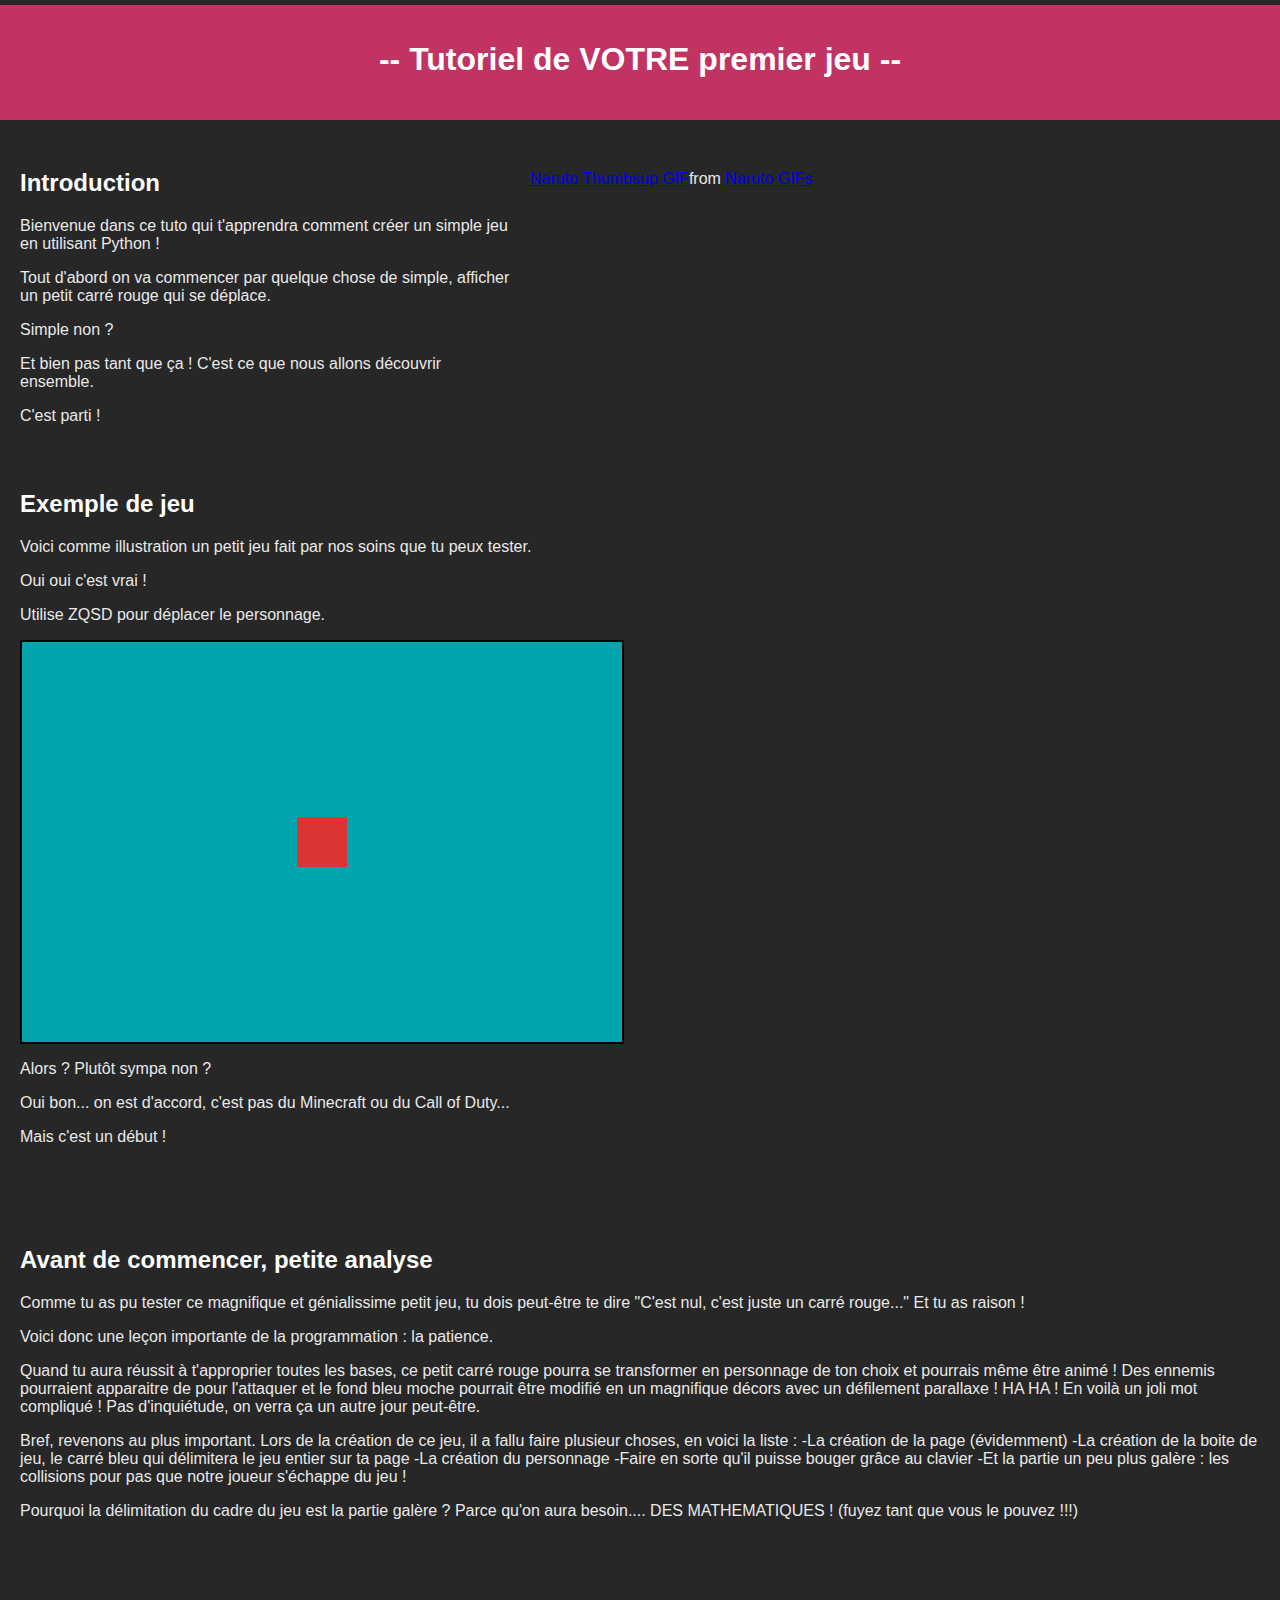
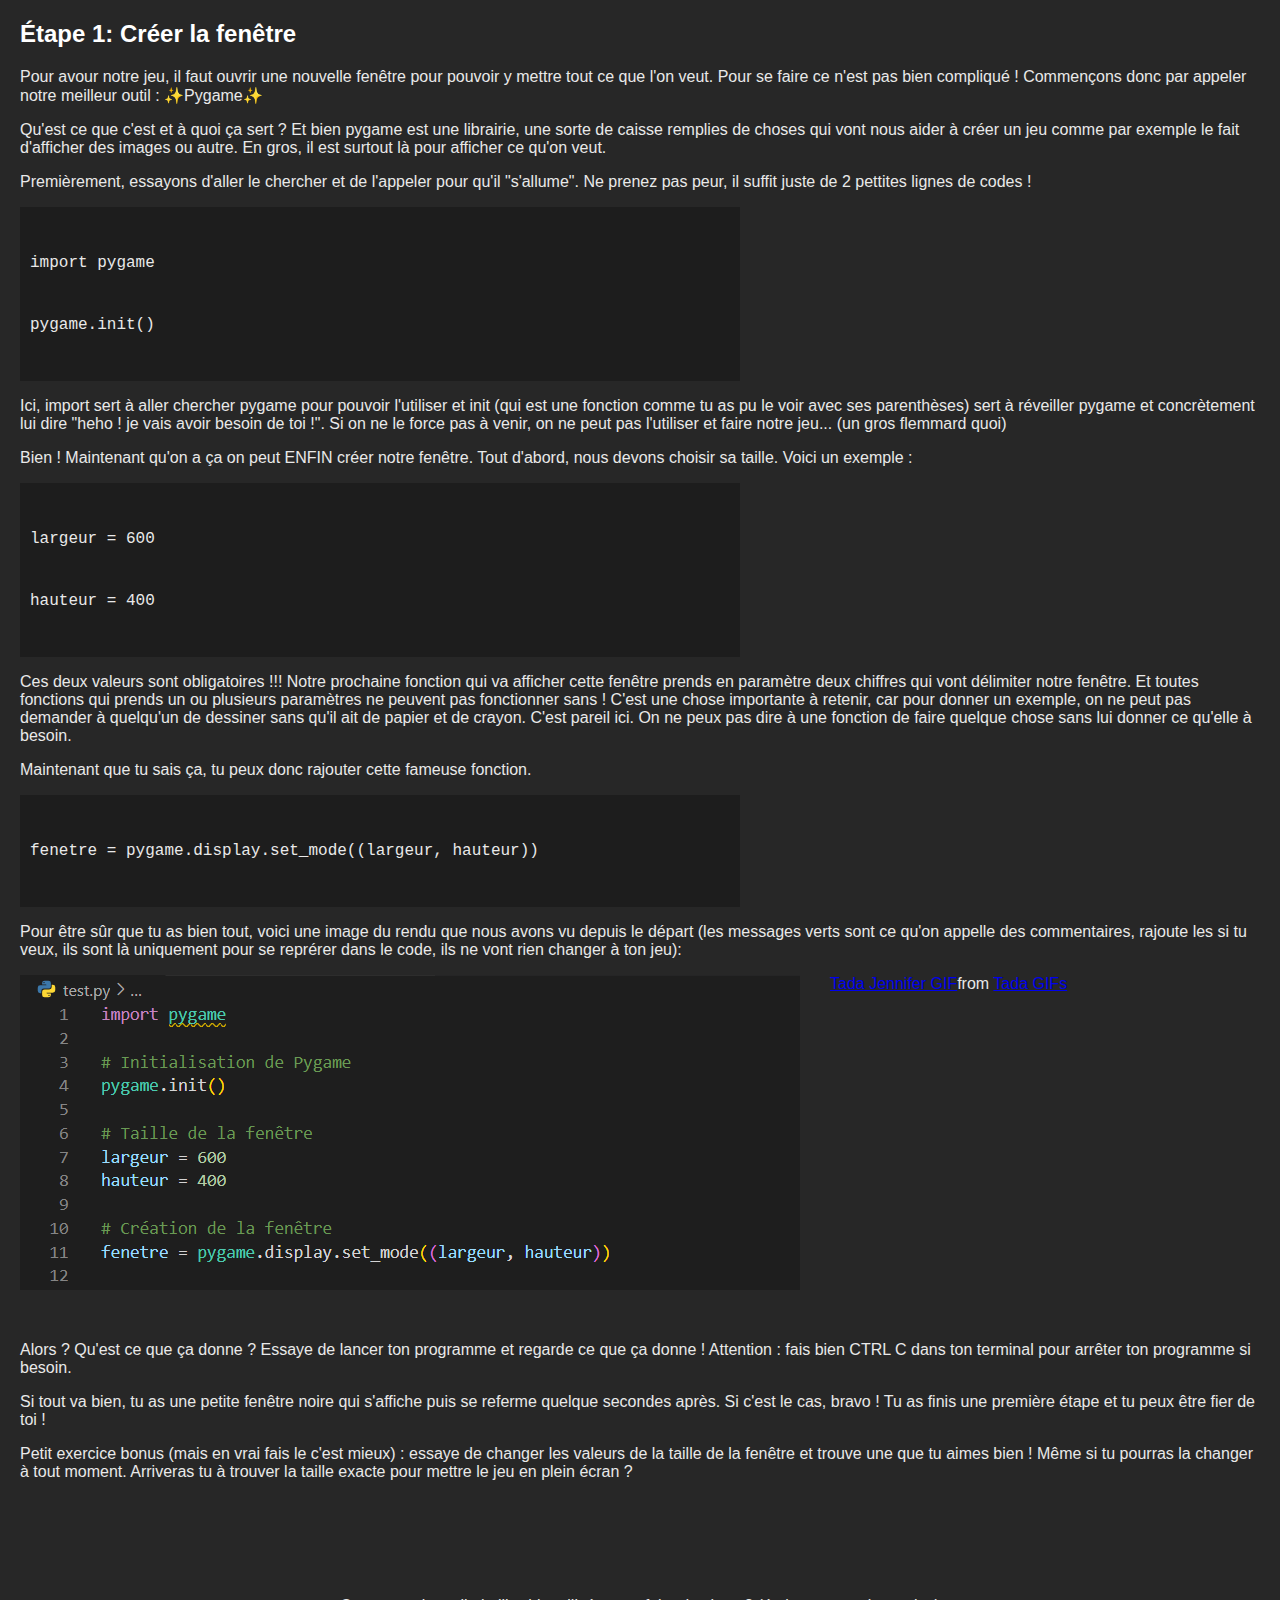
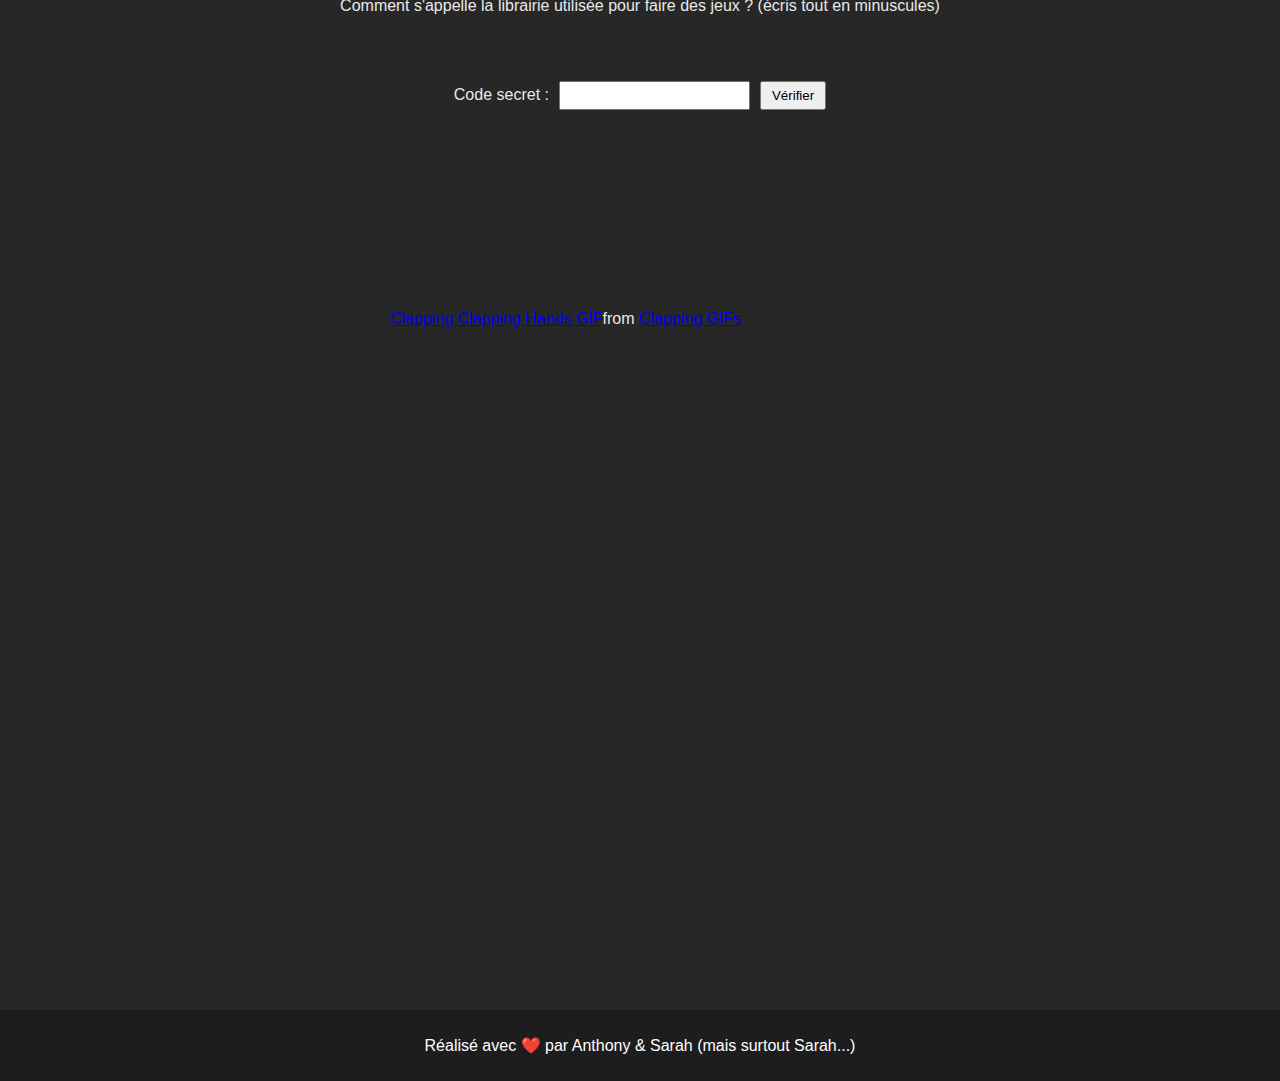
<file: Tutoriel/index.html>
<!DOCTYPE html>
<html lang="fr">
<head>
  <meta charset="UTF-8">
  <meta name="viewport" content="width=device-width, initial-scale=1.0">
  <link rel="stylesheet" href="more/style.css">
  <title>🎮💻</title>
</head>

<body>

  <progress value="0" max="100" id="scroll-progress"></progress>

  <header>
    <h1>-- Tutoriel de VOTRE premier jeu --</h1>
  </header>

  <div style="display: flex; align-items: center;">

    <section style="flex: 1;">
      <h2>Introduction</h2>
      <p>Bienvenue dans ce tuto qui t'apprendra comment créer un simple jeu en utilisant Python !</p>
      <p>Tout d'abord on va commencer par quelque chose de simple, afficher un petit carré rouge qui se déplace.</p>
      <p>Simple non ?</p>
      <p>Et bien pas tant que ça ! C'est ce que nous allons découvrir ensemble.</p>
      <p>C'est parti !</p>
    </section>
  
    <div class="gif-container" style="width: 300px; height: 300px; margin-right: 450px; margin-top: 50px;">
      <div class="tenor-gif-embed" data-postid="18648997" data-share-method="host" data-aspect-ratio="1.33333" data-width="100%">
        <a href="https://tenor.com/view/naruto-thumbsup-like-good-nice-gif-18648997">Naruto Thumbsup GIF</a>from <a href="https://tenor.com/search/naruto-gifs">Naruto GIFs</a>
      </div>
    </div>
  </div>
  
  <script type="text/javascript" async src="https://tenor.com/embed.js"></script>
  

  <section>
    <h2>Exemple de jeu</h2>
    <p>Voici comme illustration un petit jeu fait par nos soins que tu peux tester.</p>
    <p>Oui oui c'est vrai !</p>
    <p>Utilise ZQSD pour déplacer le personnage.</p>
    <div id="game-container">
      <div id="character"></div>
    </div>
    <p>Alors ? Plutôt sympa non ?</p>
    <p>Oui bon... on est d'accord, c'est pas du Minecraft ou du Call of Duty...</p>
    <p>Mais c'est un début !</p>
  </section>

  <section style="margin-top: 100px;">
    <h2>Avant de commencer, petite analyse</h2>
    <p>Comme tu as pu tester ce magnifique et génialissime petit jeu, tu dois peut-être te dire "C'est nul, c'est juste un carré rouge..." Et tu as raison !</p>
    <p>Voici donc une leçon importante de la programmation : la patience.</p>
    <p>Quand tu aura réussit à t'approprier toutes les bases, ce petit carré rouge pourra se transformer en personnage de ton choix et pourrais même être animé !
        Des ennemis pourraient apparaitre de pour l'attaquer et le fond bleu moche pourrait être modifié en un magnifique décors avec un défilement parallaxe !
        HA HA ! En voilà un joli mot compliqué ! Pas d'inquiétude, on verra ça un autre jour peut-être.</p>
    <p>Bref, revenons au plus important. Lors de la création de ce jeu, il a fallu faire plusieur choses, en voici la liste :
        -La création de la page (évidemment)
        -La création de la boite de jeu, le carré bleu qui délimitera le jeu entier sur ta page 
        -La création du personnage
        -Faire en sorte qu'il puisse bouger grâce au clavier
        -Et la partie un peu plus galère : les collisions pour pas que notre joueur s'échappe du jeu !</p>
    <p>Pourquoi la délimitation du cadre du jeu est la partie galère ? Parce qu'on aura besoin.... DES MATHEMATIQUES ! (fuyez tant que vous le pouvez !!!)</p>   
  </section>

    <section style="margin-top: 100px;">
        <h2>Étape 1: Créer la fenêtre</h2>
        <p>Pour avour notre jeu, il faut ouvrir une nouvelle fenêtre pour pouvoir y mettre tout ce que l'on veut. Pour se faire ce n'est pas bien compliqué !
          Commençons donc par appeler notre meilleur outil : ✨Pygame✨</p>
        <p>Qu'est ce que c'est et à quoi ça sert ? Et bien pygame est une librairie, une sorte de caisse remplies de choses qui vont nous aider à créer un jeu
          comme par exemple le fait d'afficher des images ou autre. En gros, il est surtout là pour afficher ce qu'on veut.</p>
        <p>Premièrement, essayons d'aller le chercher et de l'appeler pour qu'il "s'allume". Ne prenez pas peur, il suffit juste de 2 pettites lignes de codes !</p>
        <pre><code>
          <p>import pygame</p>
          <p>pygame.init()</p>
        </code></pre>
        <p>Ici, import sert à aller chercher pygame pour pouvoir l'utiliser et init (qui est une fonction comme tu as pu le voir avec ses parenthèses) sert à réveiller
          pygame et concrètement lui dire "heho ! je vais avoir besoin de toi !". Si on ne le force pas à venir, on ne peut pas l'utiliser et faire notre jeu... (un gros flemmard quoi)</p>
        <p>Bien ! Maintenant qu'on a ça on peut ENFIN créer notre fenêtre. Tout d'abord, nous devons choisir sa taille. Voici un exemple :</p>
        <pre><code>
          <p>largeur = 600</p>
          <p>hauteur = 400</p>
        </code></pre>
        <p>Ces deux valeurs sont obligatoires !!! Notre prochaine fonction qui va afficher cette fenêtre prends en paramètre deux chiffres qui vont délimiter notre fenêtre.
          Et toutes fonctions qui prends un ou plusieurs paramètres ne peuvent pas fonctionner sans ! C'est une chose importante à retenir, car pour donner un exemple, on ne peut
          pas demander à quelqu'un de dessiner sans qu'il ait de papier et de crayon. C'est pareil ici. On ne peux pas dire à une fonction de faire quelque chose sans lui donner ce qu'elle à besoin.</p>
        <p>Maintenant que tu sais ça, tu peux donc rajouter cette fameuse fonction.</p>
        <pre><code>
          <p>fenetre = pygame.display.set_mode((largeur, hauteur))</p>
        </code></pre>
        <p>Pour être sûr que tu as bien tout, voici une image du rendu que nous avons vu depuis le départ (les messages verts sont ce qu'on appelle des commentaires, rajoute les si tu veux,
          ils sont là uniquement pour se reprérer dans le code, ils ne vont rien changer à ton jeu):</p>

          <div style="display: flex;">

            <div>
              <img src="assets/CreationFenetre.PNG" alt="CreationFenetre PNG">
            </div>
        
            <div class="gif-container" style="width: 350px; height: 350px; margin-left: 30px;">
              <div class="tenor-gif-embed" data-postid="24855787" data-share-method="host" data-aspect-ratio="1.20301" data-width="100%">
                <a href="https://tenor.com/view/tada-ta-da-jennifer-aniston-gif-24855787">Tada Jennifer GIF</a>from <a href="https://tenor.com/search/tada-gifs">Tada GIFs</a>
              </div>
            </div>
        
          </div>
          <script type="text/javascript" async src="https://tenor.com/embed.js"></script>

        <p>Alors ? Qu'est ce que ça donne ? Essaye de lancer ton programme et regarde ce que ça donne ! Attention : fais bien CTRL C dans ton terminal pour arrêter ton programme
          si besoin.</p>
        <p>Si tout va bien, tu as une petite fenêtre noire qui s'affiche puis se referme quelque secondes après. Si c'est le cas, bravo ! Tu as finis une première étape et tu peux être fier
          de toi !</p>
        <p>Petit exercice bonus (mais en vrai fais le c'est mieux) : essaye de changer les valeurs de la taille de la fenêtre et trouve une que tu aimes bien ! Même si tu pourras
          la changer à tout moment. Arriveras tu à trouver la taille exacte pour mettre le jeu en plein écran ?</p>
    </section>

    <div class="secret-code-container" style="margin-top: 100px;">
      <p>Comment s'appelle la librairie utilisée pour faire des jeux ? (écris tout en minuscules)</p>
    </div>

    <div class="secret-code-container" style="margin-top: 50px;">
      <label for="secret-code">Code secret :</label>
      <input type="password" id="secret-code" />
      <button onclick="checkSecretCode('pygame', 'more/index2.html')">Vérifier</button>
    </div>
    
    

    <div style="display: flex; align-items: center; justify-content: center; height: 100vh;">

      <div class="gif-container" style="width: 500px; height: 500px; ">
        <div class="tenor-gif-embed" data-postid="17946376" data-share-method="host" data-aspect-ratio="1.77778" data-width="100%">
          <a href="https://tenor.com/view/clapping-clapping-hands-goku-dbz-dragon-ball-gif-17946376">Clapping Clapping Hands GIF</a>from 
          <a href="https://tenor.com/search/clapping-gifs">Clapping GIFs</a>
        </div> 
      </div>
    
    </div>
    <script type="text/javascript" async src="https://tenor.com/embed.js"></script>

  <footer>
    <p>Réalisé avec ❤️ par Anthony & Sarah (mais surtout Sarah...)</p>
  </footer>

  <script src="Jeu/script.js"></script>
  <script src="more/script.js"></script>
</body>
</html>
</file>
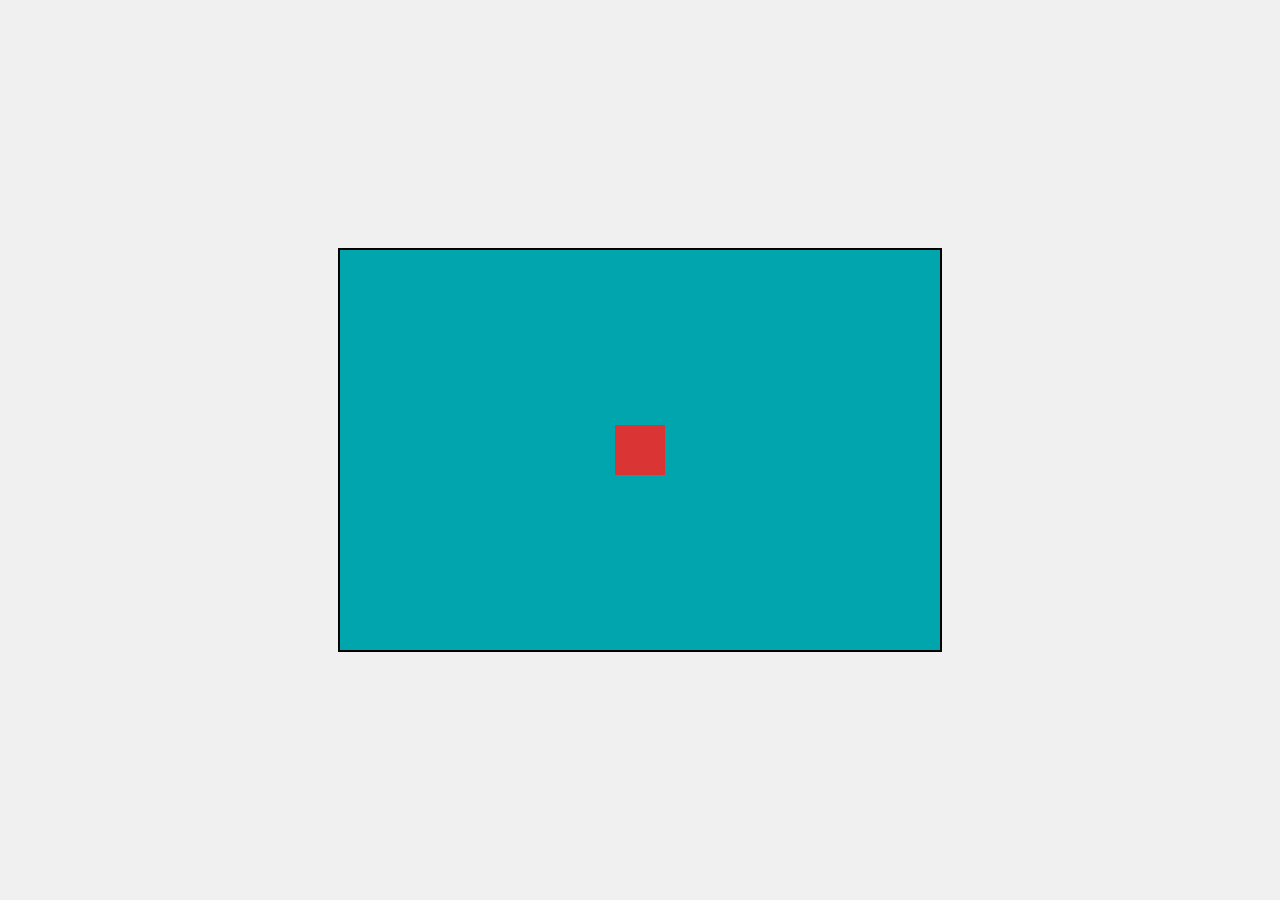
<file: Tutoriel/Jeu/index.html>
<!DOCTYPE html>
<html lang="en">
<head>
  <meta charset="UTF-8">
  <meta name="viewport" content="width=device-width, initial-scale=1.0">
  <link rel="stylesheet" href="style.css">
  <title>Simple Game</title>
</head>
<body>
  <div id="game-container">
    <div id="character"></div>
  </div>
  <script src="script.js"></script>
</body>
</html>
</file>
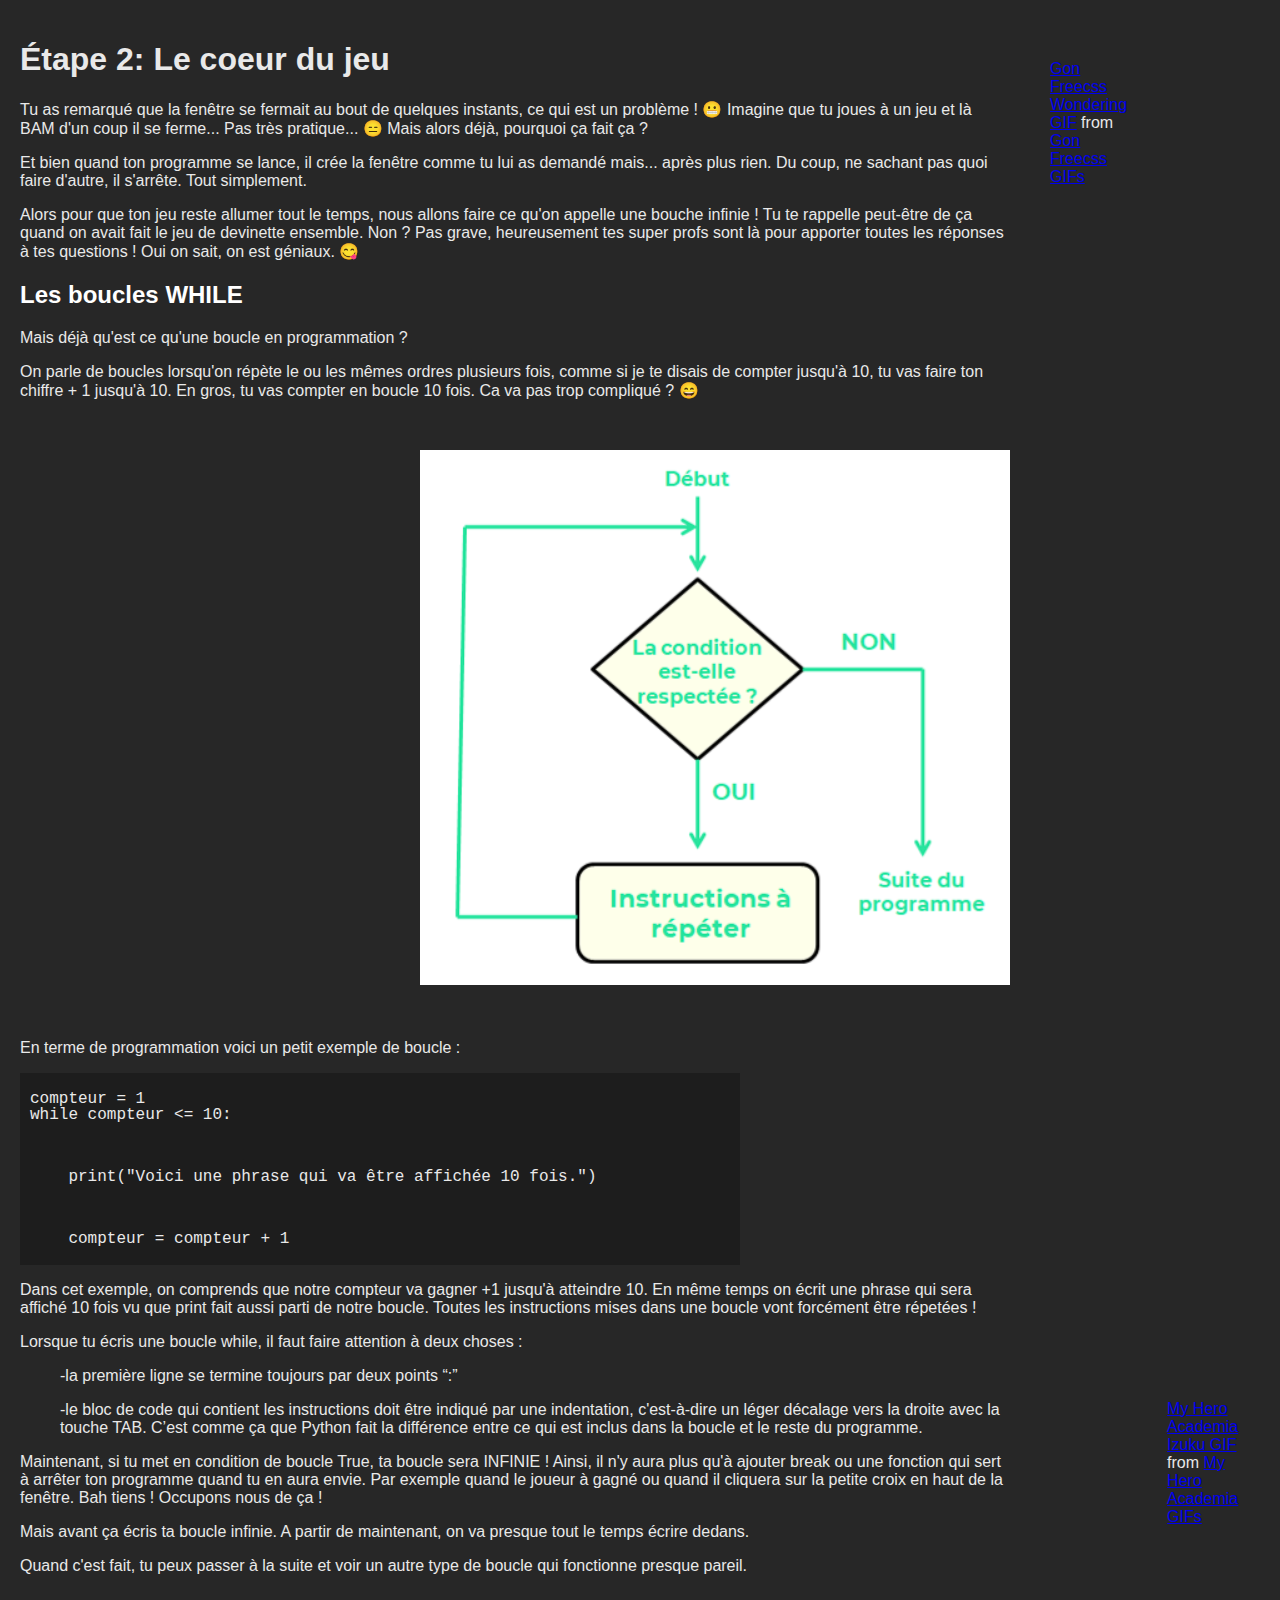
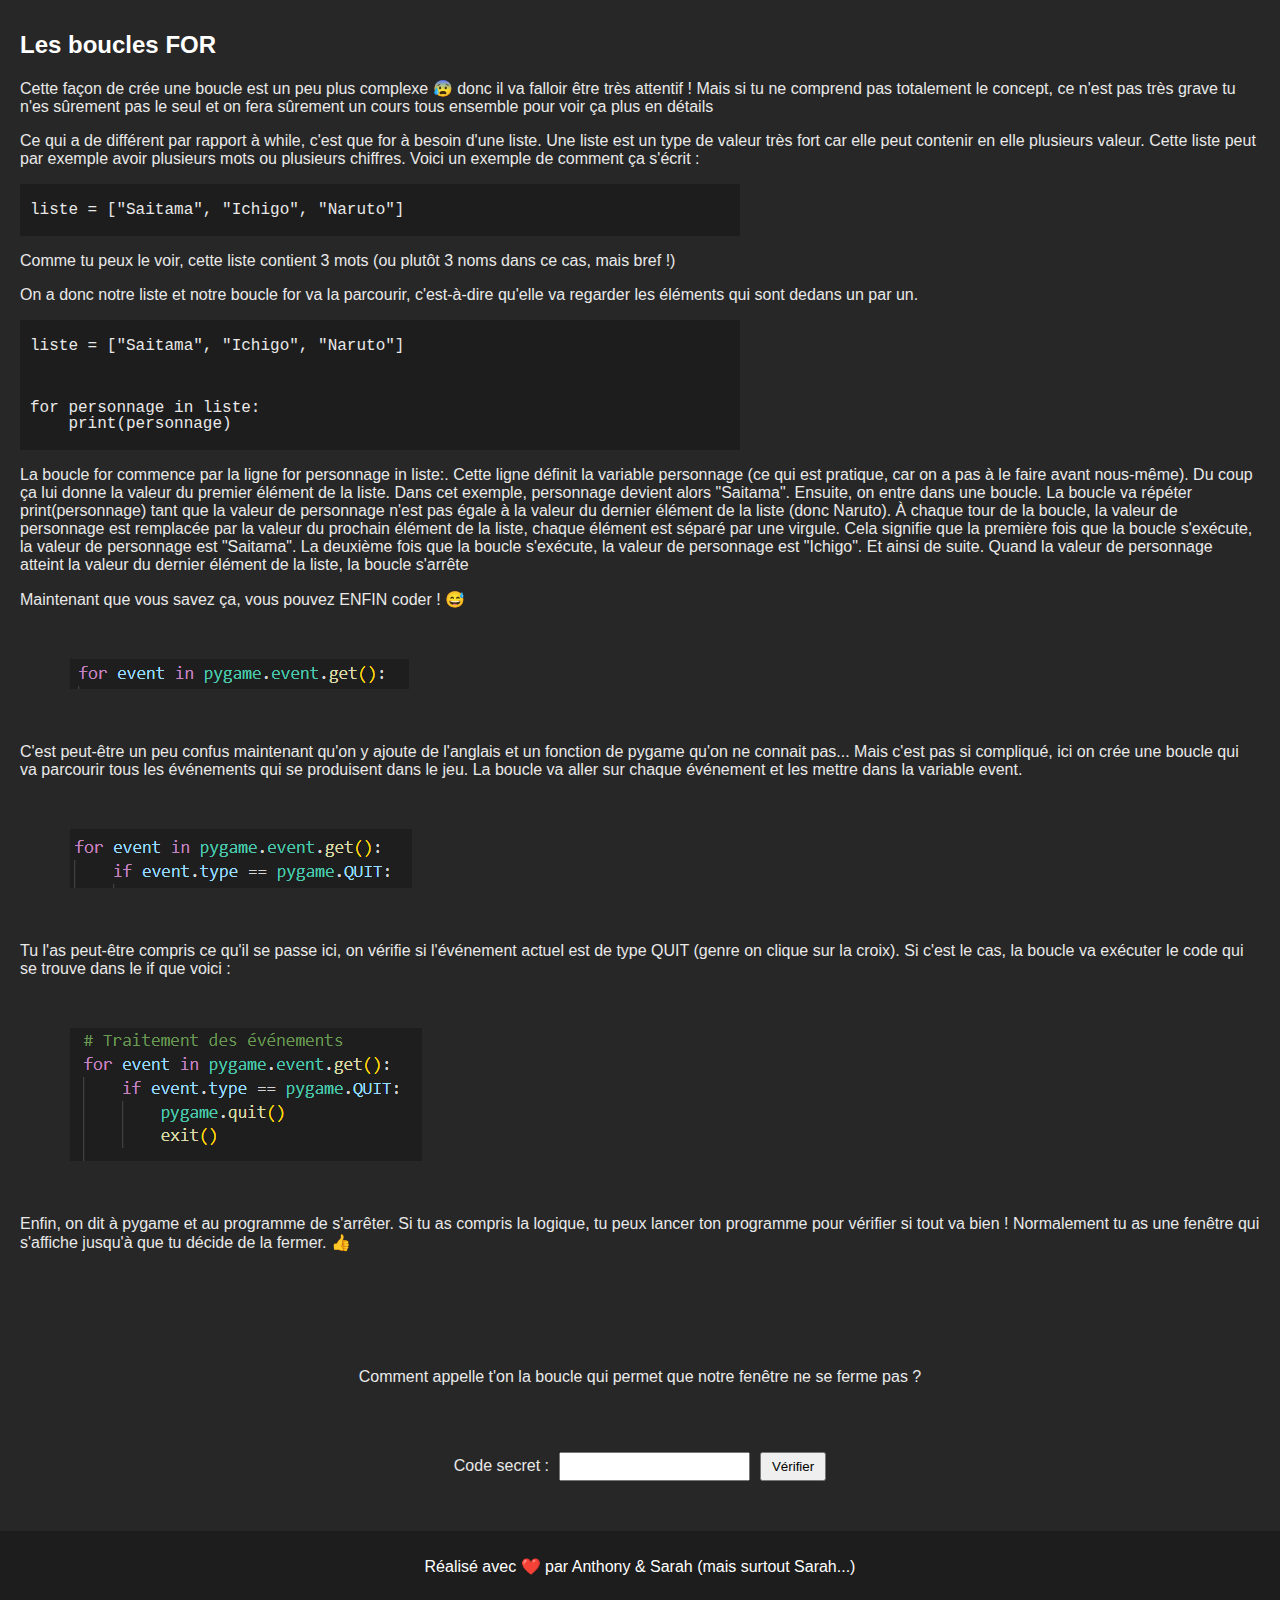
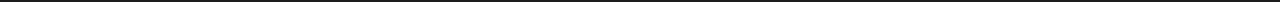
<file: Tutoriel/more/index2.html>
<!DOCTYPE html>
<html lang="fr">
<head>
  <meta charset="UTF-8">
  <meta name="viewport" content="width=device-width, initial-scale=1.0">
  <link rel="stylesheet" href="style.css">
  <title>🎮💻</title>
</head>

<body>
    
  <progress value="0" max="100" id="scroll-progress"></progress>

    <div style="display: flex;">
        <section style="flex: 2; margin-left: 20px;">
        <h1>Étape 2: Le coeur du jeu</h1>
        <p>Tu as remarqué que la fenêtre se fermait au bout de quelques instants, ce qui est un problème ! 😬 Imagine que tu joues à un jeu et là BAM d'un coup il se ferme... 
          Pas très pratique... 😑 Mais alors déjà, pourquoi ça fait ça ?</p>
        <p>Et bien quand ton programme se lance, il crée la fenêtre comme tu lui as demandé mais... après plus rien. Du coup, ne sachant pas quoi faire d'autre, il 
          s'arrête. Tout simplement.</p>
        <p>Alors pour que ton jeu reste allumer tout le temps, nous allons faire ce qu'on appelle une bouche infinie ! Tu te rappelle peut-être de ça 
          quand on avait fait le jeu de devinette ensemble. Non ? Pas grave, heureusement tes super profs sont là pour apporter toutes les réponses à 
          tes questions ! Oui on sait, on est géniaux. 😋</p>
        <h2>Les boucles WHILE</h2>
        <p>Mais déjà qu'est ce qu'une boucle en programmation ?</p>
        <p>On parle de boucles lorsqu'on répète le ou les mêmes ordres plusieurs fois, comme si je te disais de compter jusqu'à 10, tu vas faire ton chiffre + 1 jusqu'à 10.
          En gros, tu vas compter en boucle 10 fois. Ca va pas trop compliqué ? 😄</p>
        <div style="margin-left: 400px; margin-top: 50px; margin-bottom: 50px;">
          <img src="../assets/BoucleWhile.PNG" alt="BoucleWhile PNG">
        </div>
        <p>En terme de programmation voici un petit exemple de boucle :</p>
        <pre><code><p>compteur = 1</p><p>while compteur <= 10:</p>
        <p>    print("Voici une phrase qui va être affichée 10 fois.")</p>
        <p>    compteur = compteur + 1</p></code></pre>
        <p>Dans cet exemple, on comprends que notre compteur va gagner +1 jusqu'à atteindre 10. En même temps on écrit une phrase qui sera affiché 10 fois vu que 
          print fait aussi parti de notre boucle. Toutes les instructions mises dans une boucle vont forcément être répetées !</p>
        <p>Lorsque tu écris une boucle while, il faut faire attention à deux choses :</p>
          <ul>-la première ligne se termine toujours par deux points “:”</ul>
          <ul>-le bloc de code qui contient les instructions doit être indiqué par une indentation, c'est-à-dire un léger décalage vers la droite avec la touche TAB. 
          C’est comme ça que Python fait la différence entre ce qui est inclus dans la boucle et le reste du programme.</ul>
        <p>Maintenant, si tu met en condition de boucle True, ta boucle sera INFINIE ! Ainsi, il n'y aura plus qu'à ajouter break ou une fonction qui sert à arrêter ton 
          programme quand tu en aura envie. Par exemple quand le joueur à gagné ou quand il cliquera sur la petite croix en haut de la fenêtre. Bah tiens ! Occupons nous de ça !</p>
        <p>Mais avant ça écris ta boucle infinie. A partir de maintenant, on va presque tout le temps écrire dedans.</p>
        <p>Quand c'est fait, tu peux passer à la suite et voir un autre type de boucle qui fonctionne presque pareil.
        </p>
        </section>

        <section style="flex: 1; margin-top: 60px;">
          <div class="tenor-gif-embed" data-postid="13705323" data-share-method="host" data-aspect-ratio="1.78571" data-width="300%">
            <a href="https://tenor.com/view/gon-freecss-wondering-thinking-gif-13705323">Gon Freecss Wondering GIF</a>
            from <a href="https://tenor.com/search/gon+freecss-gifs">Gon Freecss GIFs</a></div>
           <script type="text/javascript" async src="https://tenor.com/embed.js"></script>
        </section>
        
        <section style="flex: 2; margin-top: 1400px;">
          <div class="tenor-gif-embed" data-postid="16043645" data-share-method="host" data-aspect-ratio="1.77778" data-width="100%">
            <a href="https://tenor.com/view/my-hero-academia-izuku-nerd-taking-notes-study-gif-16043645">My Hero Academia Izuku GIF</a>
            from <a href="https://tenor.com/search/my+hero+academia-gifs">My Hero Academia GIFs</a></div>
           <script type="text/javascript" async src="https://tenor.com/embed.js"></script>
        </section>
    </div>

    <div><section>
      <h2>Les boucles FOR</h2>
      <p>Cette façon de crée une boucle est un peu plus complexe 😰 donc il va falloir être très attentif ! Mais si tu ne comprend pas totalement
        le concept, ce n'est pas très grave tu n'es sûrement pas le seul et on fera sûrement un cours tous ensemble pour voir ça plus en détails</p>
      <p>Ce qui a de différent par rapport à while, c'est que for à besoin d'une liste. Une liste est un type de valeur très fort car elle peut
        contenir en elle plusieurs valeur. Cette liste peut par exemple avoir plusieurs mots ou plusieurs chiffres. Voici un exemple de comment ça s'écrit :</p>
      <pre><code><p>liste = ["Saitama", "Ichigo", "Naruto"]</p></code></pre>
      <p>Comme tu peux le voir, cette liste contient 3 mots (ou plutôt 3 noms dans ce cas, mais bref !)</p>
      <p>On a donc notre liste et notre boucle for va la parcourir, c'est-à-dire qu'elle va regarder les éléments qui sont dedans un par un.</p>
      <pre><code><p>liste = ["Saitama", "Ichigo", "Naruto"]</p>
        <p>for personnage in liste:</p><p>    print(personnage)</p></code></pre>
      <p>La boucle for commence par la ligne for personnage in liste:. Cette ligne définit la variable personnage (ce qui est pratique, car on a pas à le faire avant nous-même).
        Du coup ça lui donne la valeur du premier élément de la liste. Dans cet exemple, personnage devient alors "Saitama". Ensuite, on entre dans une boucle. La 
        boucle va répéter print(personnage) tant que la valeur de personnage n'est pas égale à la valeur du dernier élément de la liste (donc Naruto).
        À chaque tour de la boucle, la valeur de personnage est remplacée par la valeur du prochain élément de la liste, chaque élément est séparé par
        une virgule. Cela signifie que la première fois que la boucle s'exécute, la valeur de personnage est "Saitama". La deuxième fois que la boucle s'exécute, 
        la valeur de personnage est "Ichigo". Et ainsi de suite. Quand la valeur de personnage atteint la valeur du dernier élément de la liste, la boucle s'arrête</p>
      <p>Maintenant que vous savez ça, vous pouvez ENFIN coder ! 😅</p>
      <div style="margin-left: 50px; margin-top: 50px; margin-bottom: 50px;">
        <img src="../assets/BoucleForGame.PNG" alt="BoucleForGame PNG">
      </div>
      <p>C'est peut-être un peu confus maintenant qu'on y ajoute de l'anglais et un fonction de pygame qu'on ne connait pas... Mais c'est pas si compliqué,
        ici on  crée une boucle qui va parcourir tous les événements qui se produisent dans le jeu. La boucle va aller sur chaque événement et 
        les mettre dans la variable event.</p>
      <div style="margin-left: 50px; margin-top: 50px; margin-bottom: 50px;">
        <img src="../assets/BoucleForAndIfGame.PNG" alt="BoucleWhileForAndIfGame PNG">
      </div>
      <p>Tu l'as peut-être compris ce qu'il se passe ici, on vérifie si l'événement actuel est de type QUIT (genre on clique sur la croix). Si c'est le cas, la boucle va 
        exécuter le code qui se trouve dans le if que voici :</p>
      <div style="margin-left: 50px; margin-top: 50px; margin-bottom: 50px;">
        <img src="../assets/BoucleExit.PNG" alt="BoucleExit PNG">
      </div>
      <p>Enfin, on dit à pygame et au programme de s'arrêter. Si tu as compris la logique, tu peux lancer ton programme pour vérifier si tout va bien !
        Normalement tu as une fenêtre qui s'affiche jusqu'à que tu décide de la fermer. 👍</p>
    </section></div>

    <div class="secret-code-container" style="margin-top: 100px;">
      <p>Comment appelle t'on la boucle qui permet que notre fenêtre ne se ferme pas ?</p>
    </div>


    <div class="secret-code-container" style="margin-top: 50px; margin-bottom: 50px;">
      <label for="secret-code">Code secret :</label>
      <input type="password" id="secret-code" />
      <button onclick="checkSecretCode('infinie', 'index3.html')">Vérifier</button>
    </div>

  <footer>
    <p>Réalisé avec ❤️ par Anthony & Sarah (mais surtout Sarah...)</p>
  </footer>

  <script src="script.js"></script>
</body>
</html>
</file>
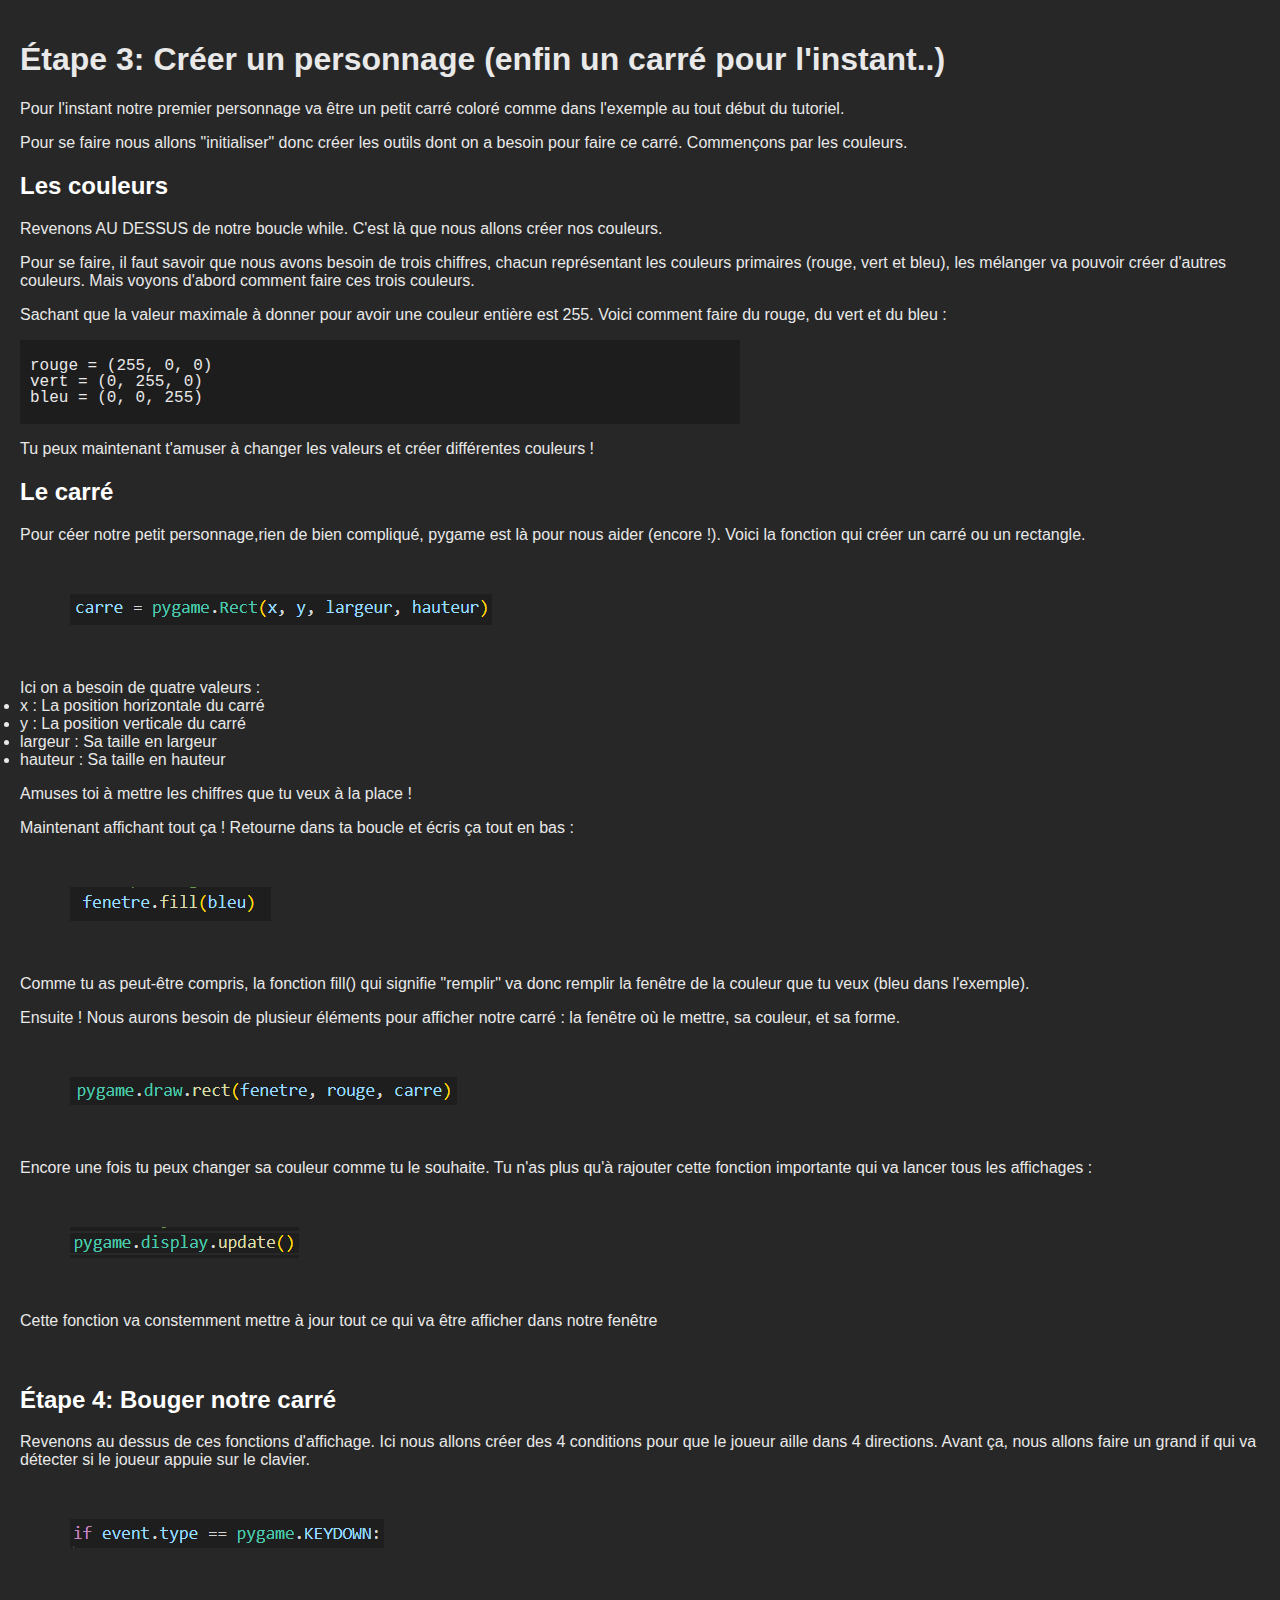
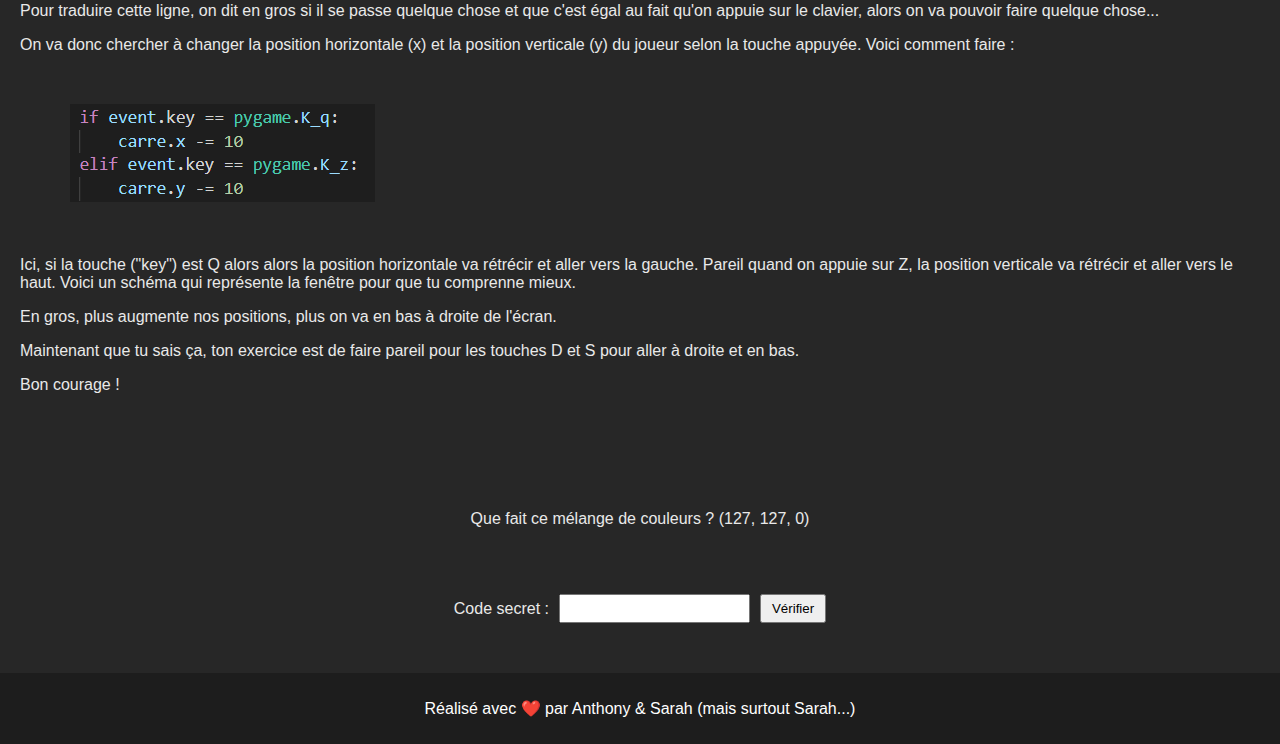
<file: Tutoriel/more/index3.html>
<!DOCTYPE html>
<html lang="fr">
<head>
  <meta charset="UTF-8">
  <meta name="viewport" content="width=device-width, initial-scale=1.0">
  <link rel="stylesheet" href="style.css">
  <title>🎮💻</title>
</head>

<body>
    
  <progress value="0" max="100" id="scroll-progress"></progress>

    <div style="display: flex;">
        <section style="flex: 2; margin-left: 20px;">
        <h1>Étape 3: Créer un personnage (enfin un carré pour l'instant..)</h1>
        <p>Pour l'instant notre premier personnage va être un petit carré coloré comme dans l'exemple au tout début du tutoriel.</p>
        <p>Pour se faire nous allons "initialiser" donc créer les outils dont on a besoin pour faire ce carré. Commençons par les couleurs.</p>
        <h2>Les couleurs</h2>
        <p>Revenons AU DESSUS de notre boucle while. C'est là que nous allons créer nos couleurs.</p>
        <p>Pour se faire, il faut savoir que nous avons besoin de trois chiffres, chacun représentant les couleurs primaires (rouge, vert et bleu),
            les mélanger va pouvoir créer d'autres couleurs. Mais voyons d'abord comment faire ces trois couleurs.</p>
        <p>Sachant que la valeur maximale à donner pour avoir une couleur entière est 255. Voici comment faire du rouge, du vert et du bleu :</p>
        <pre><code><p>rouge = (255, 0, 0)</p><p>vert = (0, 255, 0)</p><p>bleu = (0, 0, 255)</p></code></pre>
        <p>Tu peux maintenant t'amuser à changer les valeurs et créer différentes couleurs !</p>
        <h2>Le carré</h2>
        <p>Pour céer notre petit personnage,rien de bien compliqué, pygame est là pour nous aider (encore !). Voici la fonction qui créer un carré ou un rectangle.</p>
        <div style="margin-left: 50px; margin-top: 50px; margin-bottom: 50px;">
            <img src="../assets/CreerCarree.PNG" alt="CreerCarree.PNG">
        </div>
        Ici on a besoin de quatre valeurs :
        <li>x : La position horizontale du carré</li>
        <li>y : La position verticale du carré</li>
        <li>largeur : Sa taille en largeur</li>
        <li>hauteur : Sa taille en hauteur</li>
        <p>Amuses toi à mettre les chiffres que tu veux à la place !</p>
        <p>Maintenant affichant tout ça ! Retourne dans ta boucle et écris ça tout en bas :</p>
        <div style="margin-left: 50px; margin-top: 50px; margin-bottom: 50px;">
            <img src="../assets/CouleurFenetre.PNG" alt="CouleurFenetre.PNG">
        </div>
        <p>Comme tu as peut-être compris, la fonction fill() qui signifie "remplir" va donc remplir la fenêtre de la couleur que tu veux (bleu dans l'exemple).</p>
        <p>Ensuite ! Nous aurons besoin de plusieur éléments pour afficher notre carré : la fenêtre où le mettre, sa couleur, et sa forme.</p>
        <div style="margin-left: 50px; margin-top: 50px; margin-bottom: 50px;">
            <img src="../assets/AfficherCarre.PNG" alt="AfficherCarre.PNG">
        </div>
        <p>Encore une fois tu peux changer sa couleur comme tu le souhaite. Tu n'as plus qu'à rajouter cette fonction importante qui va lancer tous les affichages :</p>
        <div style="margin-left: 50px; margin-top: 50px; margin-bottom: 50px;">
            <img src="../assets/AffichageUpdate.PNG" alt="AffichageUpdate.PNG">
        </div>
        <p>Cette fonction va constemment mettre à jour tout ce qui va être afficher dans notre fenêtre</p>
        </section>
    </div>

    <div><section>
        <h2>Étape 4: Bouger notre carré</h2>
        <p>Revenons au dessus de ces fonctions d'affichage. Ici nous allons créer des 4 conditions pour que le joueur aille dans 4 directions. Avant ça,
        nous allons faire un grand if qui va détecter si le joueur appuie sur le clavier.</p>
        <div style="margin-left: 50px; margin-top: 50px; margin-bottom: 50px;">
        <img src="../assets/IfKeydown.PNG" alt="IfKeydown.PNG">
        </div>
        <p>Pour traduire cette ligne, on dit en gros si il se passe quelque chose et que c'est égal au fait qu'on appuie sur le clavier, alors on va pouvoir faire 
            quelque chose...</p>
        <p>On va donc chercher à changer la position horizontale (x) et la position verticale (y) du joueur selon la touche appuyée. Voici comment faire :</p>
        <div style="margin-left: 50px; margin-top: 50px; margin-bottom: 50px;">
            <img src="../assets/BougerJoueur.PNG" alt="BougerJoueur.PNG">
        </div>
        <p>Ici, si la touche ("key") est Q alors alors la position horizontale va rétrécir et aller vers la gauche. Pareil quand on appuie sur Z,
            la position verticale va rétrécir et aller vers le haut. Voici un schéma qui représente la fenêtre pour que tu comprenne mieux.</p>
        <p>En gros, plus augmente nos positions, plus on va en bas à droite de l'écran.</p>
        <p>Maintenant que tu sais ça, ton exercice est de faire pareil pour les touches D et S pour aller à droite et en bas.</p>
        <p>Bon courage !</p>
    </section></div>

    <div class="secret-code-container" style="margin-top: 100px;">
      <p>Que fait ce mélange de couleurs ? (127, 127, 0)</p>
    </div>


    <div class="secret-code-container" style="margin-top: 50px; margin-bottom: 50px;">
      <label for="secret-code">Code secret :</label>
      <input type="password" id="secret-code" />
      <button onclick="checkSecretCode('jaune', 'index4.html')">Vérifier</button>
    </div>

  <footer>
    <p>Réalisé avec ❤️ par Anthony & Sarah (mais surtout Sarah...)</p>
  </footer>

  <script src="script.js"></script>
</body>
</html>
</file>
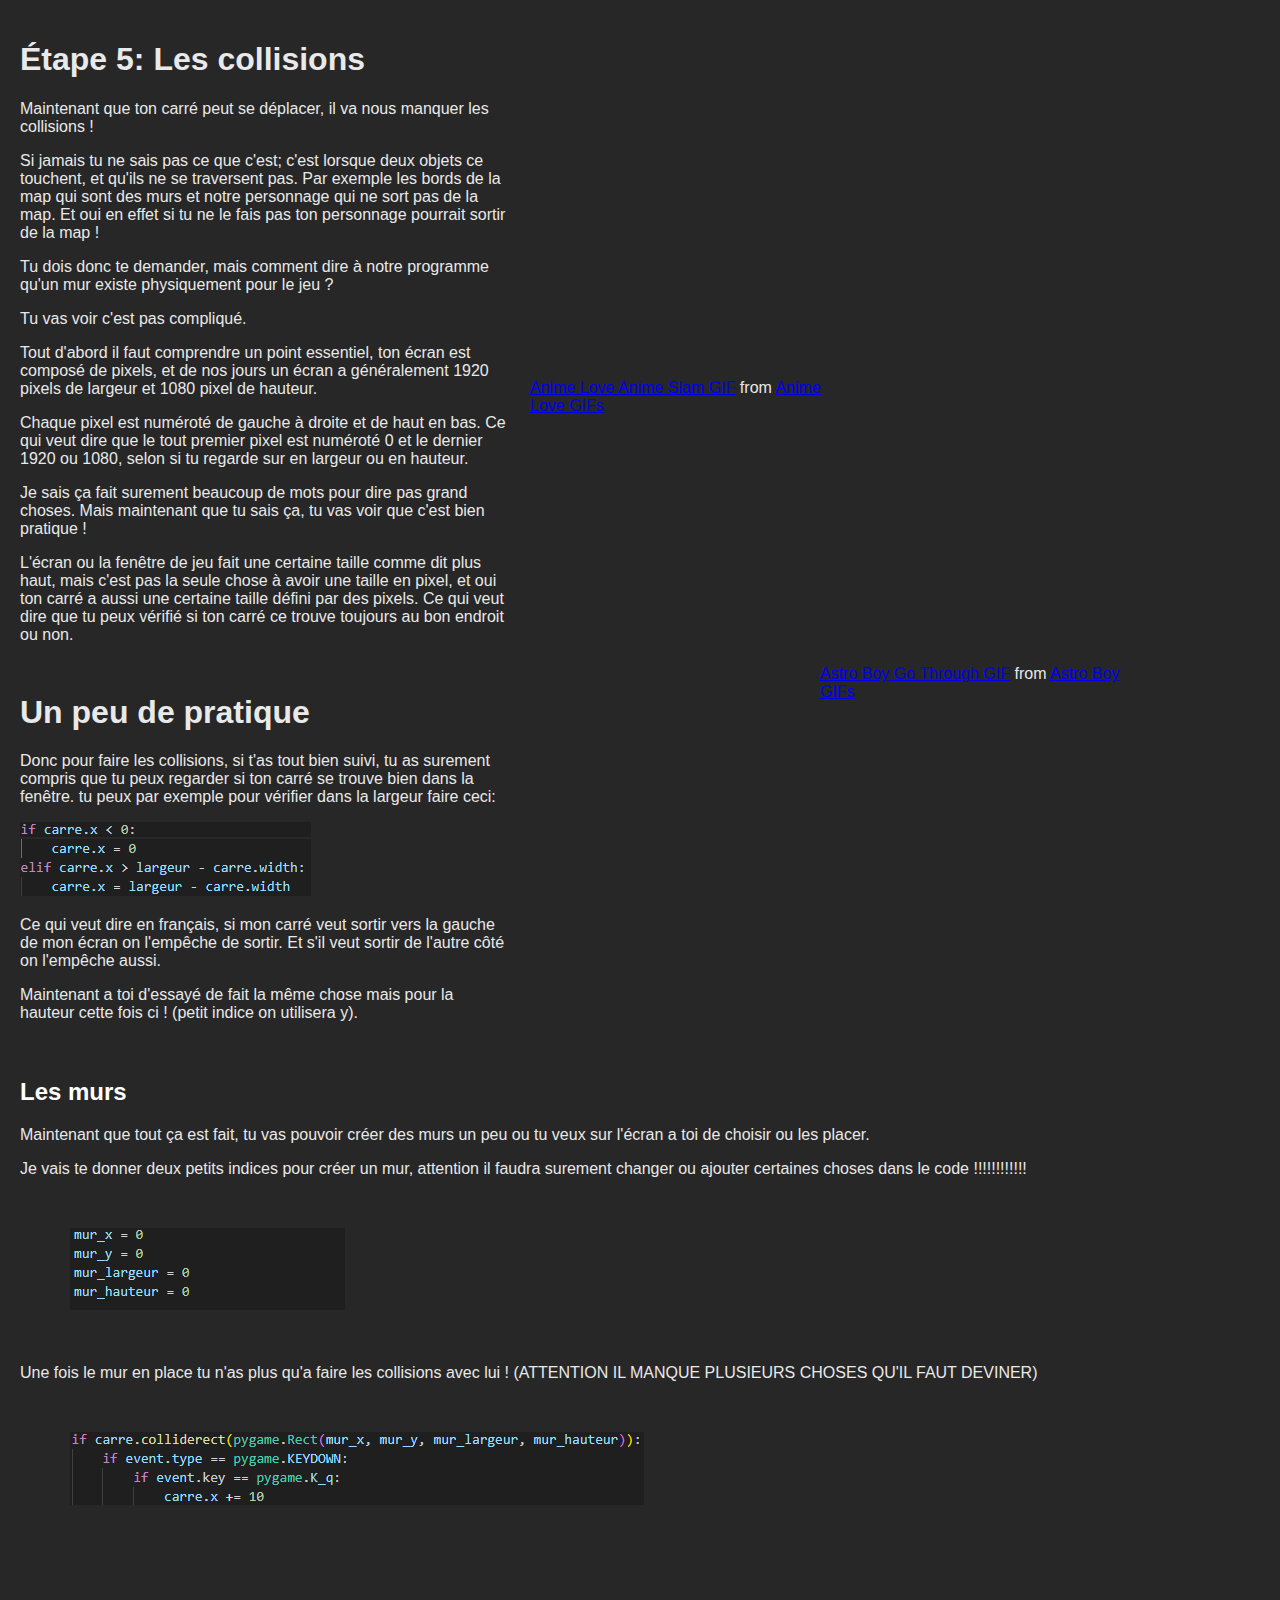
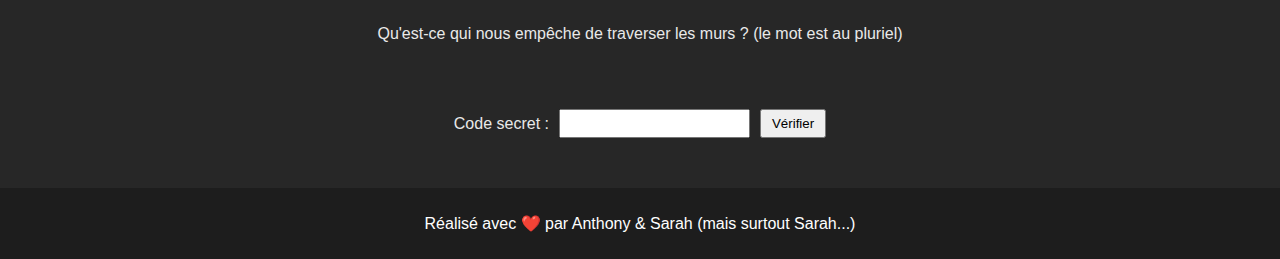
<file: Tutoriel/more/index4.html>
<!DOCTYPE html>
<html lang="fr">
<head>
  <meta charset="UTF-8">
  <meta name="viewport" content="width=device-width, initial-scale=1.0">
  <link rel="stylesheet" href="style.css">
  <title>🎮💻</title>
</head>

<body>
    
  <progress value="0" max="100" id="scroll-progress"></progress>

  
    <div style="display: flex; align-items: center;">

        <section style="flex: 1;">
        <h1>Étape 5: Les collisions</h1>
        <p>Maintenant que ton carré peut se déplacer, il va nous manquer les collisions ! </p>
        <p>Si jamais tu ne sais pas ce que c'est; c'est lorsque deux objets ce touchent,
            et qu'ils ne se traversent pas. Par exemple les bords de la map qui sont des murs et notre personnage qui ne sort pas de la map. 
            Et oui en effet si tu ne le fais pas ton personnage pourrait sortir de la map !</p>
        <p>Tu dois donc te demander, mais comment dire à notre programme qu'un mur existe physiquement pour le jeu ?</p>
        <p>Tu vas voir c'est pas compliqué.</p>
        <p>Tout d'abord il faut comprendre un point essentiel, ton écran est composé de pixels, et de nos jours un écran a généralement 1920 pixels de largeur et
            1080 pixel de hauteur. </p>
        <p>Chaque pixel est numéroté de gauche à droite et de haut en bas. Ce qui veut dire que le tout premier pixel est numéroté 0 et le dernier 1920 ou 1080,
            selon si tu regarde sur en largeur ou en hauteur.</p>
        <p>Je sais ça fait surement beaucoup de mots pour dire pas grand choses. Mais maintenant que tu sais ça, tu vas voir que c'est bien pratique !</p>
        <p>L'écran ou la fenêtre de jeu fait une certaine taille comme dit plus haut, mais c'est pas la seule chose à avoir une taille en pixel,
            et oui ton carré a aussi une certaine taille défini par des pixels. Ce qui veut dire que tu peux vérifié si ton carré ce trouve toujours au bon endroit ou non.</p>
        <div class="spacing" style="margin-top: 50px;">
        <h1>Un peu de pratique</h1>
        <p>Donc pour faire les collisions, si t'as tout bien suivi, tu as surement compris que tu peux regarder si ton carré se trouve bien dans la fenêtre.
            tu peux par exemple pour vérifier dans la largeur faire ceci:</p>
          <img src="../assets/ConditionIfLargeur.PNG" alt="BoucleWhile PNG">
        <p>Ce qui veut dire en français, si mon carré veut sortir vers la gauche de mon écran on l'empêche de sortir.
            Et s'il veut sortir de l'autre côté on l'empêche aussi.</p>
        <p>Maintenant a toi d'essayé de fait la même chose mais pour la hauteur cette fois ci ! (petit indice on utilisera y).</p>
        
        </section>
        <div class="gif-container" style="width: 300px; height: 300px; margin-right: 450px;">
            <div class="tenor-gif-embed" data-postid="14003779" data-share-method="host" data-aspect-ratio="1.78571" data-width="200%">
            <a href="https://tenor.com/view/anime-love-anime-slam-face-against-wall-girl-against-wall-anime-girls-gif-14003779">Anime Love Anime Slam GIF</a>
            from <a href="https://tenor.com/search/anime+love-gifs">Anime Love GIFs</a></div>
            <script type="text/javascript" async src="https://tenor.com/embed.js"></script>
            <div class="gif-container" style="width: 300px; height: 300px; margin-left: 290px; margin-top: 250px;">
          <div class="tenor-gif-embed" data-postid="16157006" data-share-method="host" data-aspect-ratio="1.50943" data-width="150%">
            <a href="https://tenor.com/view/astro-boy-go-through-anime-wall-break-through-gif-16157006">Astro Boy Go Through GIF</a>
            from <a href="https://tenor.com/search/astro+boy-gifs">Astro Boy GIFs</a></div>
            <script type="text/javascript" async src="https://tenor.com/embed.js"></script>
          </div>
        </div>
        </div>
        
        <div><section>
      <h2>Les murs</h2>
      <p>Maintenant que tout ça est fait, tu vas pouvoir créer des murs un peu ou tu veux sur l'écran a toi de choisir ou les placer.</p>
      <p>Je vais te donner deux petits indices pour créer un mur, attention il faudra surement changer ou ajouter certaines choses dans le code !!!!!!!!!!!!</p>
      <div style="margin-left: 50px; margin-top: 50px; margin-bottom: 50px;">
        <img src="../assets/InitialisationDuMur.PNG" alt="InitialisationDuMur PNG">
      </div>
      <p>Une fois le mur en place tu n'as plus qu'a faire les collisions avec lui ! (ATTENTION IL MANQUE PLUSIEURS CHOSES QU'IL FAUT DEVINER)</p>
      <div style="margin-left: 50px; margin-top: 50px; margin-bottom: 50px;">
        <img src="../assets/VérificationCollisionsMur.PNG" alt="VérificationCollisionsMur PNG">
      </div>
    </section></div>

    <div class="secret-code-container" style="margin-top: 100px;">
      <p>Qu'est-ce qui nous empêche de traverser les murs ? (le mot est au pluriel)</p>
  </div>
  
  <div class="secret-code-container" style="margin-top: 50px; margin-bottom: 50px;">
      <label for="secret-code">Code secret :</label>
      <input type="password" id="secret-code" />
      <button onclick="checkSecretCode('collisions', 'index5.html')">Vérifier</button>
  </div>

  <footer>
    <p>Réalisé avec ❤️ par Anthony & Sarah (mais surtout Sarah...)</p>
  </footer>

  <script src="script.js"></script>
</body>
</html>
</file>
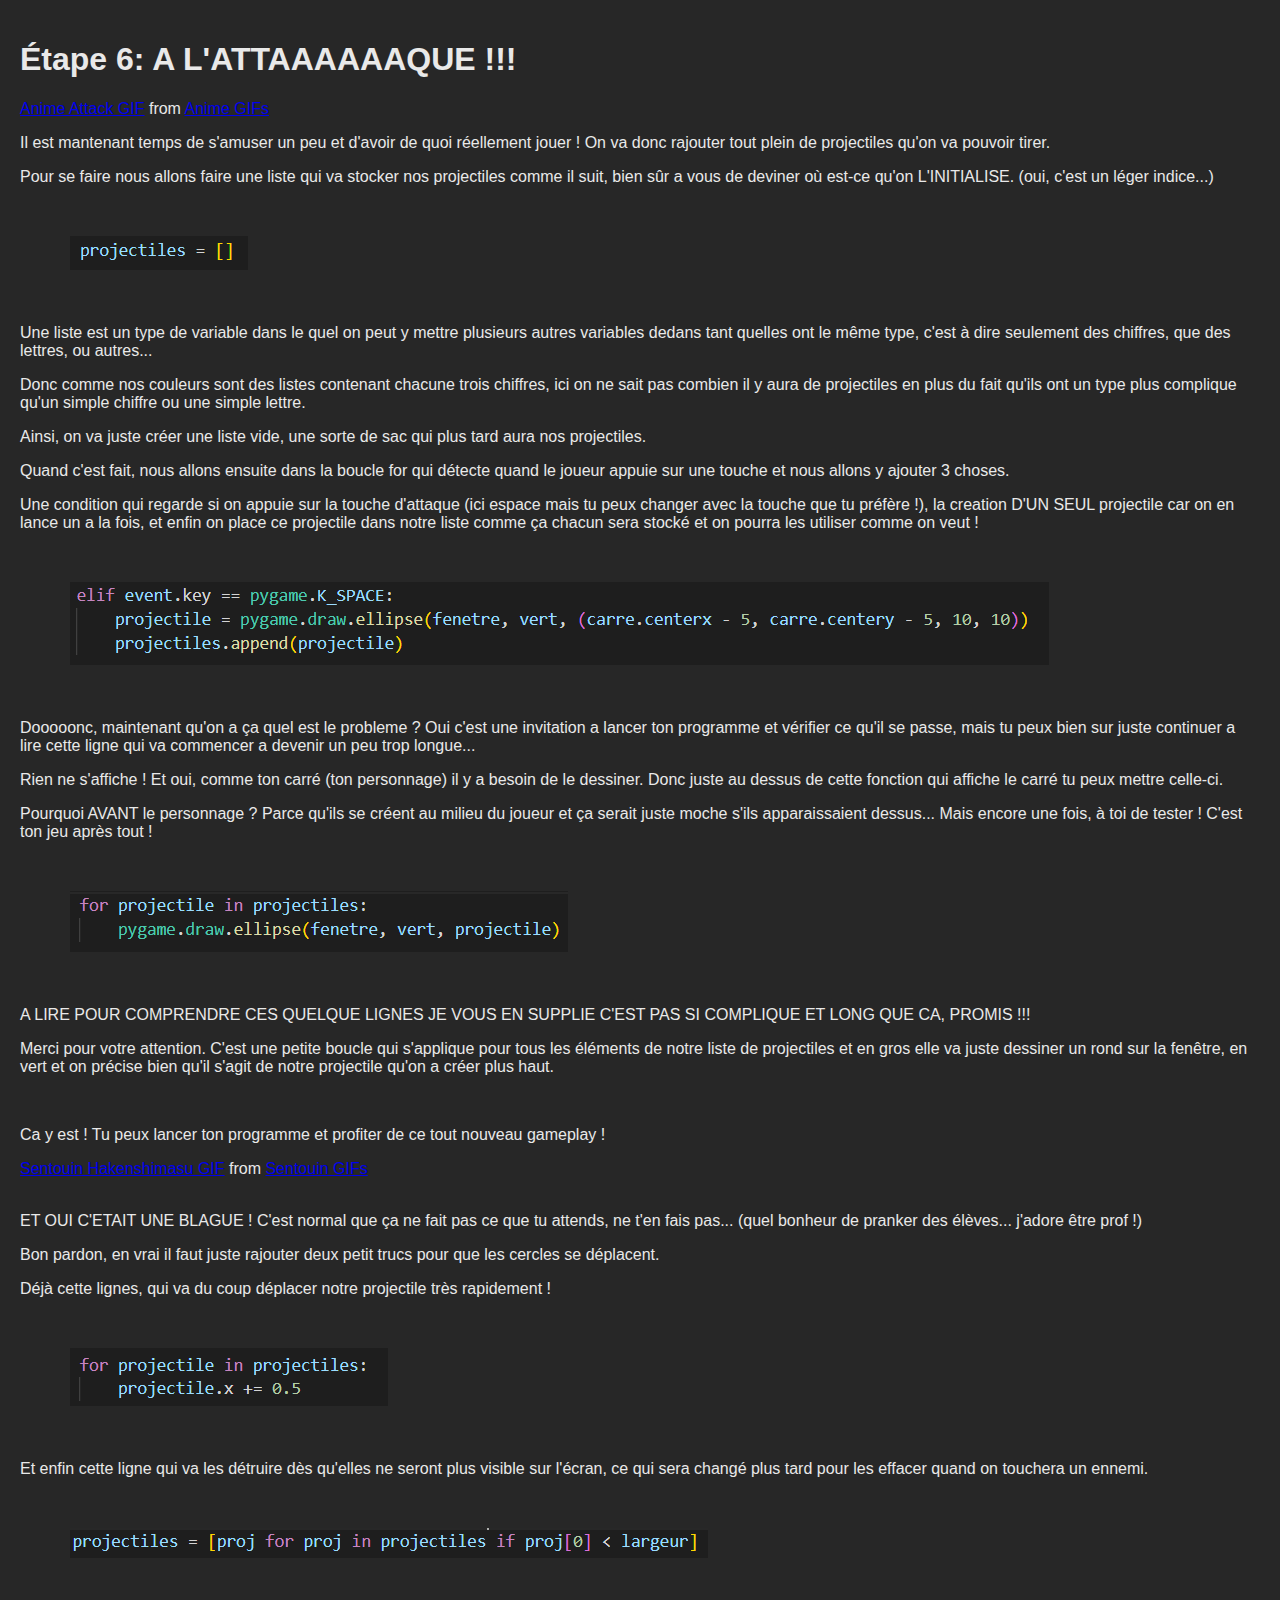
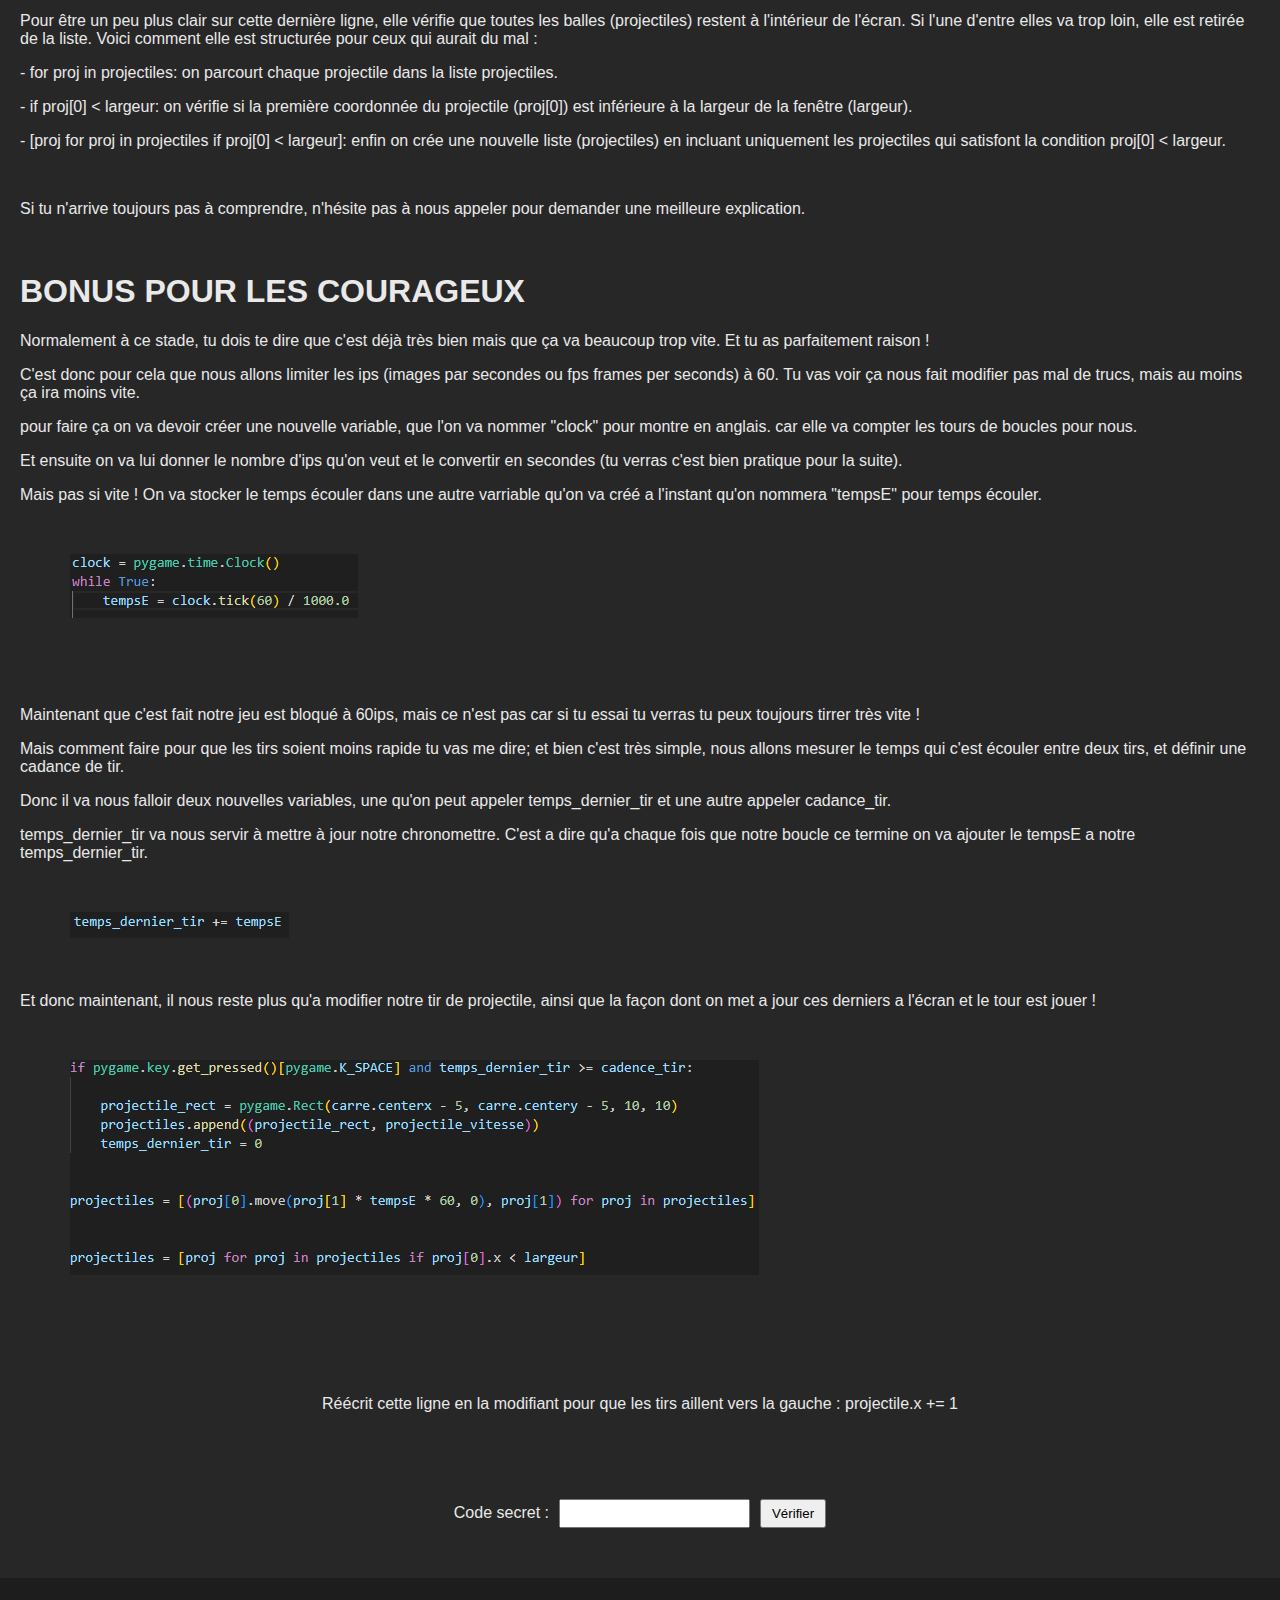
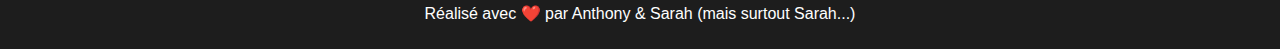
<file: Tutoriel/more/index5.html>
<!DOCTYPE html>
<html lang="fr">
<head>
  <meta charset="UTF-8">
  <meta name="viewport" content="width=device-width, initial-scale=1.0">
  <link rel="stylesheet" href="style.css">
  <title>🎮💻</title>
</head>

<body>
    
  <progress value="0" max="100" id="scroll-progress"></progress>

    <div style="display: flex;">
        <section style="flex: 2; margin-left: 20px;">
        <h1>Étape 6: A L'ATTAAAAAAQUE !!!</h1>

        <div class="tenor-gif-embed" data-postid="10372207" data-share-method="host" data-aspect-ratio="1.77632" data-width="50%">
            <a href="https://tenor.com/view/anime-attack-gun-armalite-gif-10372207">Anime Attack GIF</a>
            from <a href="https://tenor.com/search/anime-gifs">Anime GIFs</a></div> 
            <script type="text/javascript" async src="https://tenor.com/embed.js"></script>

        <p>Il est mantenant temps de s'amuser un peu et d'avoir de quoi réellement jouer ! On va donc rajouter tout plein de projectiles qu'on va pouvoir tirer.</p>
		<p>Pour se faire nous allons faire une liste qui va stocker nos projectiles comme il suit, bien sûr
			a vous de deviner où est-ce qu'on L'INITIALISE. (oui, c'est un léger indice...)</p>
		
        <div style="margin-left: 50px; margin-top: 50px; margin-bottom: 50px;">
          <img src="../assets/ProjectilesListe.PNG" alt="ProjectilesListe PNG">
        </div>

		<p>Une liste est un type de variable dans le quel on peut y mettre plusieurs autres variables dedans tant quelles ont le même type, c'est à dire 
			seulement des chiffres, que des lettres, ou autres... </p>
		<p>Donc comme nos couleurs sont des listes contenant chacune trois chiffres, ici on ne sait pas combien il y aura de 
			projectiles en plus du fait qu'ils ont un type plus complique qu'un simple chiffre ou une simple lettre.</p>
		<p>Ainsi, on va juste créer une liste vide, une sorte de sac qui plus tard aura nos projectiles.</p>

		<p>Quand c'est fait, nous allons ensuite dans la boucle for qui détecte quand le joueur appuie sur une touche et nous allons y
			ajouter 3 choses.</p>
		<p>Une condition qui regarde si on appuie sur la touche d'attaque (ici espace mais tu peux changer avec la touche que tu préfère !),
			la creation D'UN SEUL projectile car on en lance un a la fois, et enfin on place ce projectile dans notre liste comme ça chacun
			sera stocké et on pourra les utiliser comme on veut !</p>

		<div style="margin-left: 50px; margin-top: 50px; margin-bottom: 50px;">
			<img src="../assets/CreationTirs.PNG" alt="CreationTirs PNG">
		</div>

		<p>Dooooonc, maintenant qu'on a ça quel est le probleme ? Oui c'est une invitation a lancer ton programme et vérifier ce qu'il se passe, mais tu peux
			bien sur juste continuer a lire cette ligne qui va commencer a devenir un peu trop longue...</p>
		<p>Rien ne s'affiche ! Et oui, comme ton carré (ton personnage) il y a besoin de le dessiner. Donc juste au dessus de cette fonction qui affiche le carré
            tu peux mettre celle-ci. </p>
        <p>Pourquoi AVANT le personnage ? Parce qu'ils se créent au milieu du joueur et ça serait juste moche s'ils apparaissaient dessus... Mais
            encore une fois, à toi de tester ! C'est ton jeu après tout !</p>
        
        <div style="margin-left: 50px; margin-top: 50px; margin-bottom: 50px;">
            <img src="../assets/AfficherTirs.PNG" alt="AfficherTirs PNG">
        </div>

        <p>A LIRE POUR COMPRENDRE CES QUELQUE LIGNES JE VOUS EN SUPPLIE C'EST PAS SI COMPLIQUE ET LONG QUE CA, PROMIS !!!</p>
        <p>Merci pour votre attention. C'est une petite boucle qui s'applique pour tous les éléments de notre liste de projectiles et en gros elle
            va juste dessiner un rond sur la fenêtre, en vert et on précise bien qu'il s'agit de notre projectile qu'on a créer plus haut.</p>
        <br>
        <p>Ca y est ! Tu peux lancer ton programme et profiter de ce tout nouveau gameplay !</p>

        <div class="tenor-gif-embed" data-postid="21794275" data-share-method="host" data-aspect-ratio="1" data-width="30%">
            <a href="https://tenor.com/view/sentouin-hakenshimasu-alice-kisaragi-ok-gif-21794275">Sentouin Hakenshimasu GIF</a>
            from <a href="https://tenor.com/search/sentouin-gifs">Sentouin GIFs</a>
        </div> <script type="text/javascript" async src="https://tenor.com/embed.js"></script>

        <br>

        <p>ET OUI C'ETAIT UNE BLAGUE ! C'est normal que ça ne fait pas ce que tu attends, ne t'en fais pas... (quel bonheur de pranker des élèves...
            j'adore être prof !)</p>
        <p>Bon pardon, en vrai il faut juste rajouter deux petit trucs pour que les cercles se déplacent.</p>
        <p>Déjà cette lignes, qui va du coup déplacer notre projectile très rapidement !</p>

        <div style="margin-left: 50px; margin-top: 50px; margin-bottom: 50px;">
            <img src="../assets/BougerTirs.PNG" alt="BougerTirs PNG">
        </div>

        <p>Et enfin cette ligne qui va les détruire dès qu'elles ne seront plus visible sur l'écran, ce qui sera changé plus tard pour les effacer quand
            on touchera un ennemi.</p>
        
        <div style="margin-left: 50px; margin-top: 50px; margin-bottom: 50px;">
            <img src="../assets/EffacerTirs.PNG" alt="EffacerTirs PNG">
        </div>

        <p>Pour être un peu plus clair sur cette dernière ligne, elle vérifie que toutes les balles (projectiles) restent à l'intérieur de l'écran. 
            Si l'une d'entre elles va trop loin, elle est retirée de la liste. Voici comment elle est structurée pour ceux qui aurait du mal :</p>
        <p>- for proj in projectiles: on parcourt chaque projectile dans la liste projectiles.</p>
        <p>- if proj[0] < largeur: on vérifie si la première coordonnée du projectile (proj[0]) est inférieure à la largeur de la fenêtre (largeur).</p>
        <p>- [proj for proj in projectiles if proj[0] < largeur]: enfin on crée une nouvelle liste (projectiles) en incluant uniquement les 
            projectiles qui satisfont la condition proj[0] < largeur.</p>

        <br>

        <p>Si tu n'arrive toujours pas à comprendre, n'hésite pas à nous appeler pour demander une meilleure explication.</p>

        <br>

        <h1>BONUS POUR LES COURAGEUX</h1>
        <p>Normalement à ce stade, tu dois te dire que c'est déjà très bien mais que ça va beaucoup trop vite. Et tu as parfaitement raison !</p>
        <p>C'est donc pour cela que nous allons limiter les ips (images par secondes ou fps frames per seconds) à 60. Tu vas voir ça nous fait modifier pas mal de trucs,
            mais au moins ça ira moins vite.</p>
        <p>pour faire ça on va devoir créer une nouvelle variable, que l'on va nommer "clock" pour montre en anglais. car elle va compter les tours de boucles pour nous.</p>
        <p>Et ensuite on va lui donner le nombre d'ips qu'on veut et le convertir en secondes (tu verras c'est bien pratique pour la suite).</p>
        <p>Mais pas si vite ! On va stocker le temps écouler dans une autre varriable qu'on va créé a l'instant qu'on nommera "tempsE" pour temps écouler.</p>
        <div style="margin-left: 50px; margin-top: 50px; margin-bottom: 50px;">
            <img src="../assets/FPS.PNG" alt="FPS PNG">
        </div>
        <br>

        <p>Maintenant que c'est fait notre jeu est bloqué à 60ips, mais ce n'est pas car si tu essai tu verras tu peux toujours tirrer très vite !</p>
        <p>Mais comment faire pour que les tirs soient moins rapide tu vas me dire; et bien c'est très simple, nous allons mesurer le temps qui c'est écouler entre deux tirs,
            et définir une cadance de tir.</p>
        <p>Donc il va nous falloir deux nouvelles variables, une qu'on peut appeler temps_dernier_tir et une autre appeler cadance_tir.</p>
        <p>temps_dernier_tir va nous servir à mettre à jour notre chronomettre. C'est a dire qu'a chaque fois que notre boucle ce termine on va ajouter le tempsE a notre temps_dernier_tir.</p>
        <div style="margin-left: 50px; margin-top: 50px; margin-bottom: 50px;">
            <img src="../assets/MAJ_CHRONO.PNG" alt="MAJ_CHRONO PNG">
        </div>
        <p>Et donc maintenant, il nous reste plus qu'a modifier notre tir de projectile, ainsi que la façon dont on met a jour ces derniers a l'écran et le tour est jouer !</p>
        <div style="margin-left: 50px; margin-top: 50px; margin-bottom: 50px;">
            <img src="../assets/PROJO_FPS.PNG" alt="PROJO_FPS PNG">
        </div>

        <div class="secret-code-container" style="margin-top: 100px;">
            <p>Réécrit cette ligne en la modifiant pour que les tirs aillent vers la gauche : projectile.x += 1</p>
        </div>
    </div>
    
    
    <div class="secret-code-container" style="margin-top: 50px; margin-bottom: 50px;">
        <label for="secret-code">Code secret :</label>
        <input type="password" id="secret-code" />
        <button onclick="checkSecretCode('projectile.x-=1', 'index6.html')">Vérifier</button>
    </div>

  <footer>
    <p>Réalisé avec ❤️ par Anthony & Sarah (mais surtout Sarah...)</p>
  </footer>

  <script src="script.js"></script>
</body>
</html>
</file>
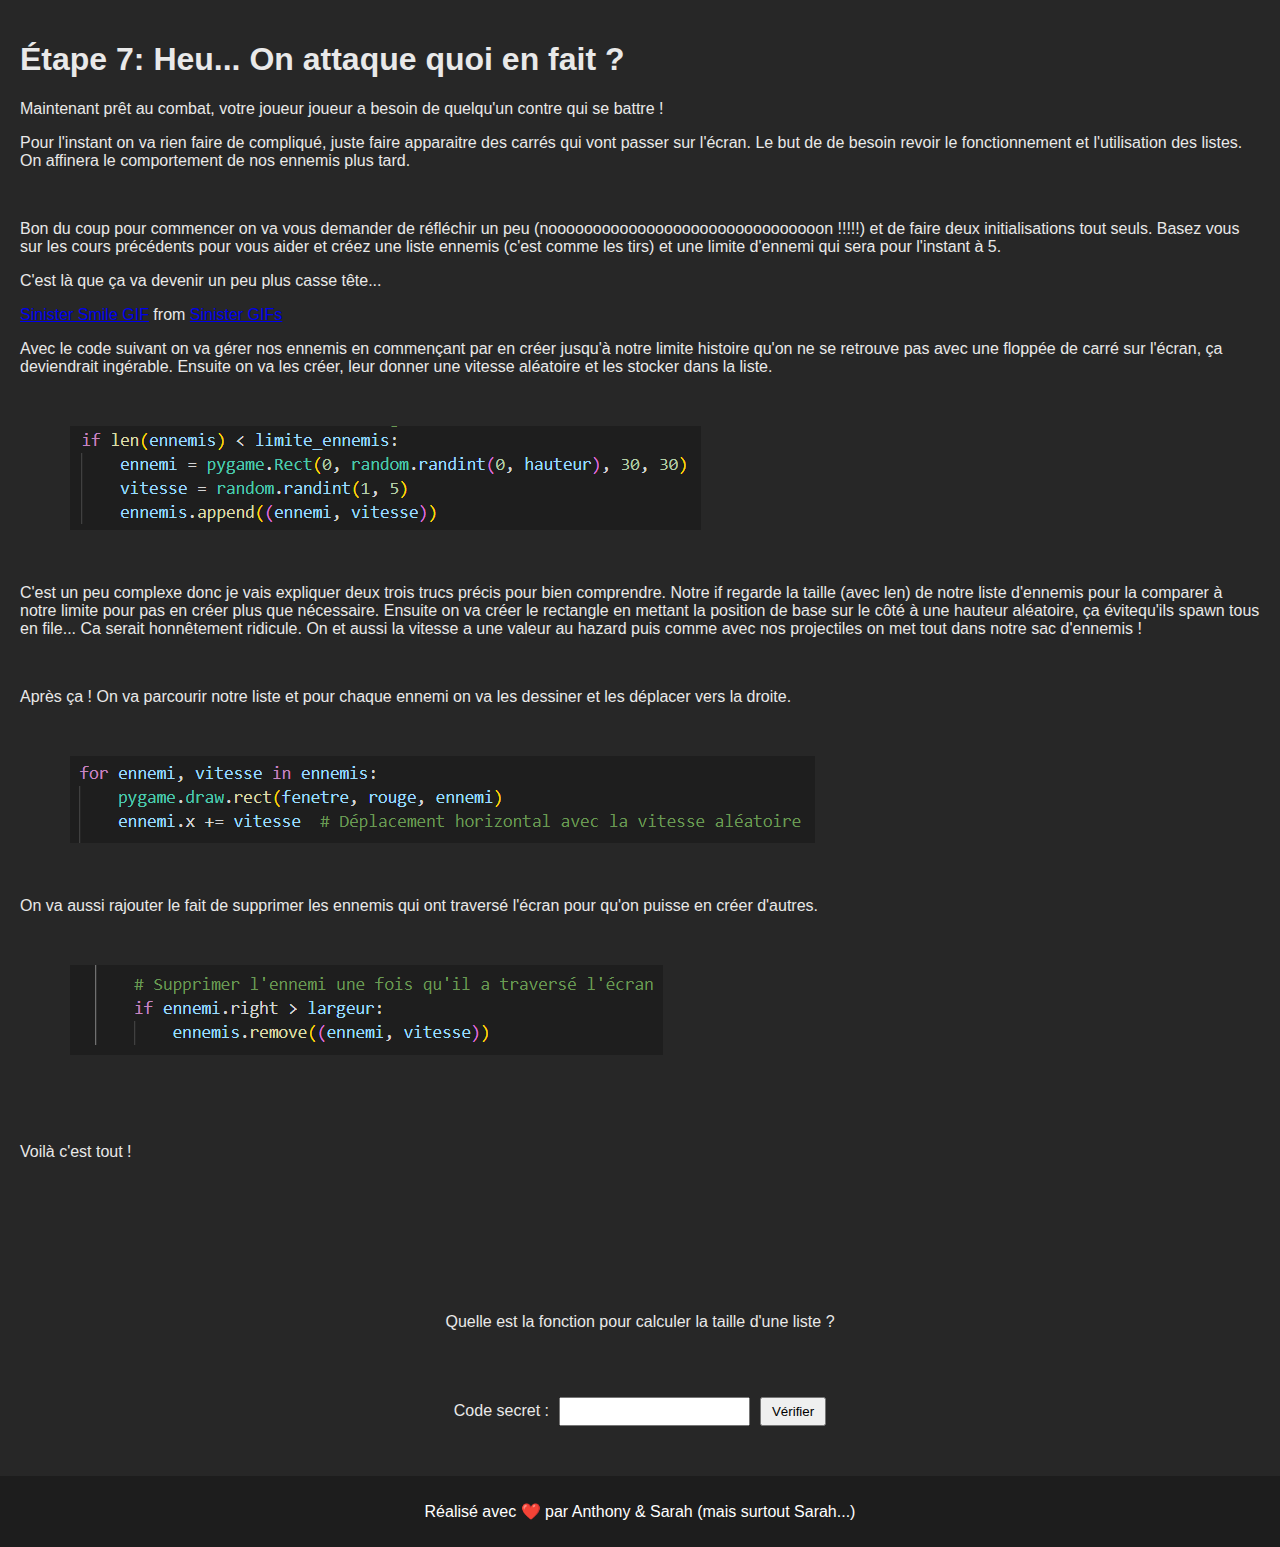
<file: Tutoriel/more/index6.html>
<!DOCTYPE html>
<html lang="fr">
<head>
  <meta charset="UTF-8">
  <meta name="viewport" content="width=device-width, initial-scale=1.0">
  <link rel="stylesheet" href="style.css">
  <title>🎮💻</title>
</head>

<body>
    
  <progress value="0" max="100" id="scroll-progress"></progress>

    <div style="display: flex;">
        <section style="flex: 2; margin-left: 20px;">
        <h1>Étape 7: Heu... On attaque quoi en fait ?</h1>

        <p>Maintenant prêt au combat, votre joueur joueur a besoin de quelqu'un contre qui se battre !</p>
        <p>Pour l'instant on va rien faire de compliqué, juste faire apparaitre des carrés qui vont passer sur l'écran. Le but de de besoin
            revoir le fonctionnement et l'utilisation des listes. On affinera le comportement de nos ennemis plus tard.
        </p>

        <br>

        <p>Bon du coup pour commencer on va vous demander de réfléchir un peu (nooooooooooooooooooooooooooooooon !!!!!) et de faire deux initialisations
            tout seuls. Basez vous sur les cours précédents pour vous aider et créez une liste ennemis (c'est comme les tirs) et une limite d'ennemi qui sera pour l'instant à 
            5.
        </p>
        <p>C'est là que ça va devenir un peu plus casse tête...</p>

        <div class="tenor-gif-embed" data-postid="14445379" data-share-method="host" data-aspect-ratio="1.78771" data-width="50%">
            <a href="https://tenor.com/view/sinister-smile-anime-evil-gif-14445379">Sinister Smile GIF</a>
            from <a href="https://tenor.com/search/sinister-gifs">Sinister GIFs</a>
        </div> <script type="text/javascript" async src="https://tenor.com/embed.js"></script>

        <p>Avec le code suivant on va gérer nos ennemis en commençant par en créer jusqu'à notre limite histoire qu'on ne se retrouve pas avec
            une floppée de carré sur l'écran, ça deviendrait ingérable. Ensuite on va les créer, leur donner une vitesse aléatoire et les stocker
            dans la liste.
        </p>

        <div style="margin-left: 50px; margin-top: 50px; margin-bottom: 50px;">
            <img src="../assets/ListeEnnemis.PNG" alt="ListeEnnemis PNG">
        </div>

        <p>C'est un peu complexe donc je vais expliquer deux trois trucs précis pour bien comprendre. Notre if regarde la taille (avec len) de notre liste
            d'ennemis pour la comparer à notre limite pour pas en créer plus que nécessaire. Ensuite on va créer le rectangle en mettant la position 
            de base sur le côté à une hauteur aléatoire, ça évitequ'ils spawn tous en file... Ca serait honnêtement ridicule. On et aussi la vitesse
            a une valeur au hazard puis comme avec nos projectiles on met tout dans notre sac d'ennemis !
        </p>

        <br>

        <p>Après ça ! On va parcourir notre liste et pour chaque ennemi on va les dessiner et les déplacer vers la droite.</p>

        <div style="margin-left: 50px; margin-top: 50px; margin-bottom: 50px;">
            <img src="../assets/DessinerEnnemis.PNG" alt="DessinerEnnemis PNG">
        </div>

        <p>On va aussi rajouter le fait de supprimer les ennemis qui ont traversé l'écran pour qu'on puisse en créer d'autres.</p>

        <div style="margin-left: 50px; margin-top: 50px; margin-bottom: 50px;">
            <img src="../assets/SupprimeEnnemis.PNG" alt="SupprimeEnnemis PNG">
        </div>

        <br>

        <p>Voilà c'est tout !</p>
    </div>

    <div class="secret-code-container" style="margin-top: 100px;">
        <p>Quelle est la fonction pour calculer la taille d'une liste ?</p>
    </div>
    
    
    <div class="secret-code-container" style="margin-top: 50px; margin-bottom: 50px;">
        <label for="secret-code">Code secret :</label>
        <input type="password" id="secret-code" />
        <button onclick="checkSecretCode('len', 'index7.html')">Vérifier</button>
    </div>

  <footer>
    <p>Réalisé avec ❤️ par Anthony & Sarah (mais surtout Sarah...)</p>
  </footer>

  <script src="script.js"></script>
</body>
</html>
</file>
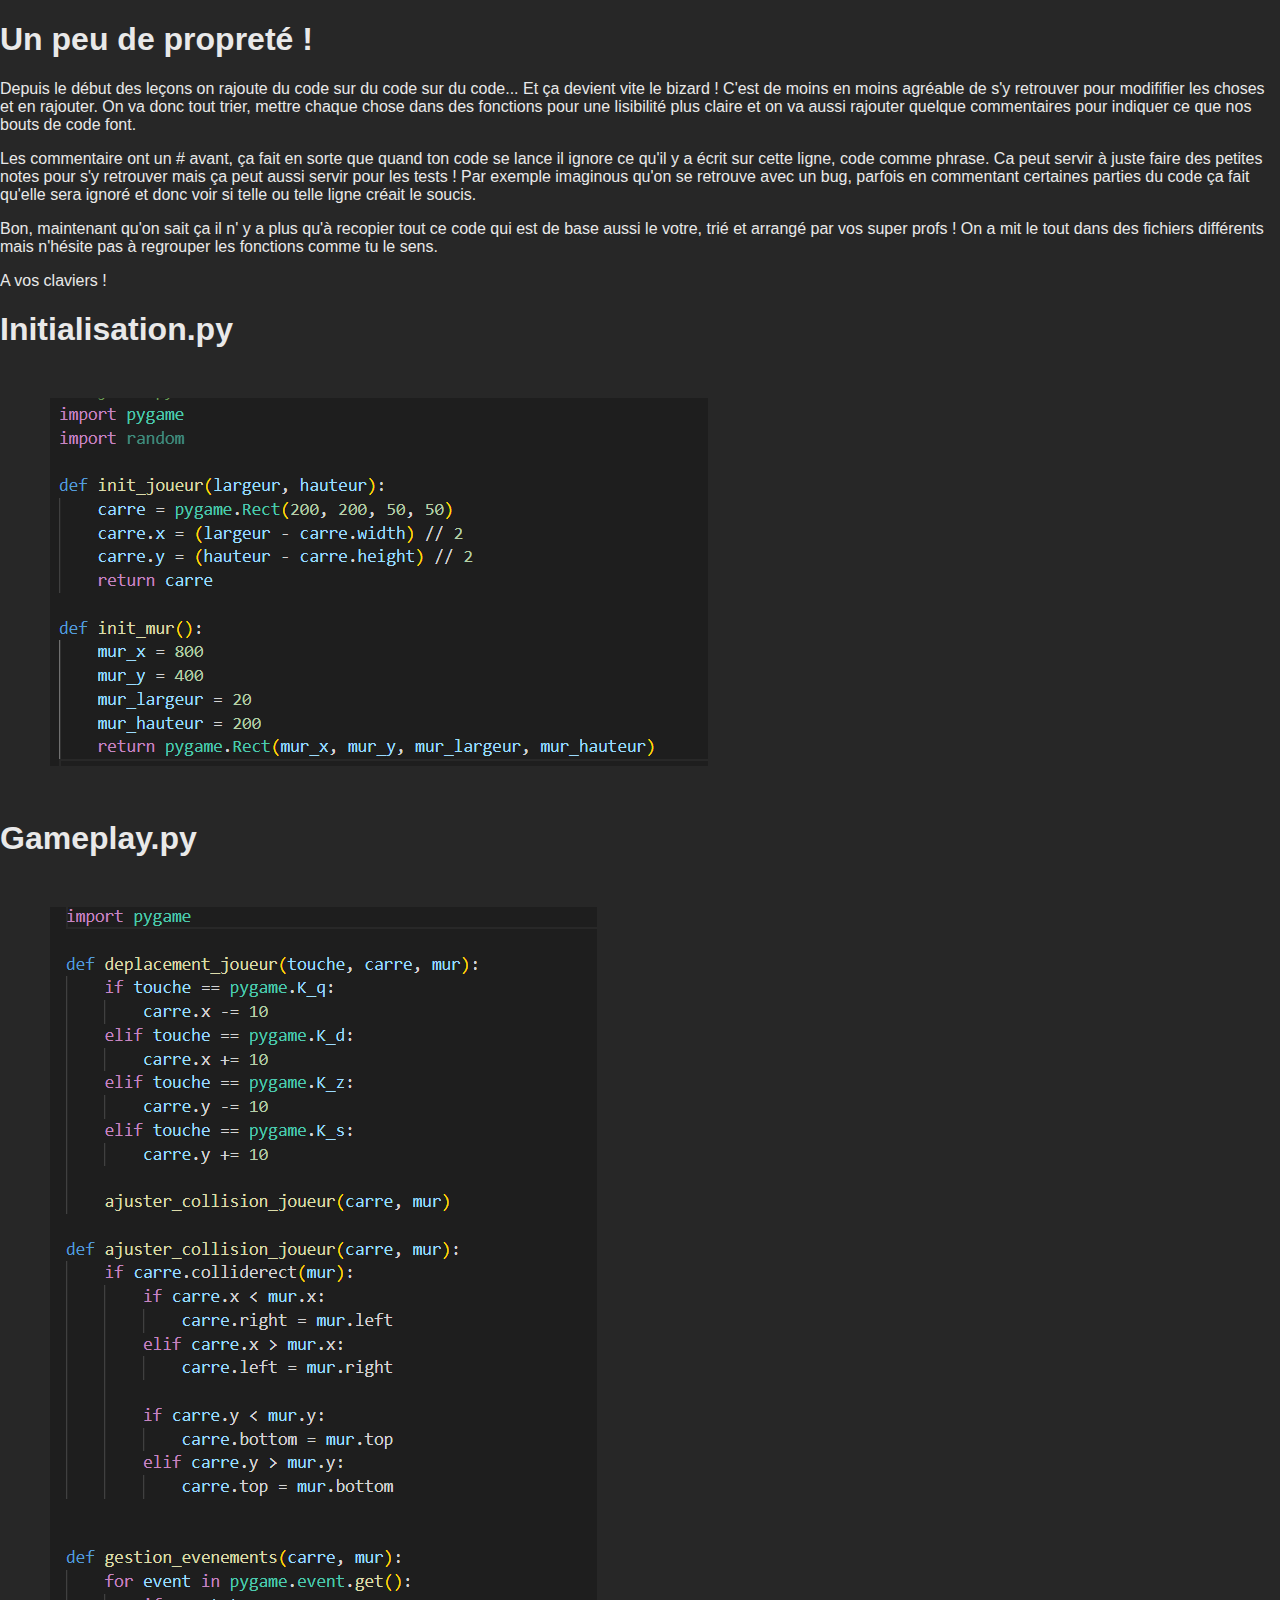
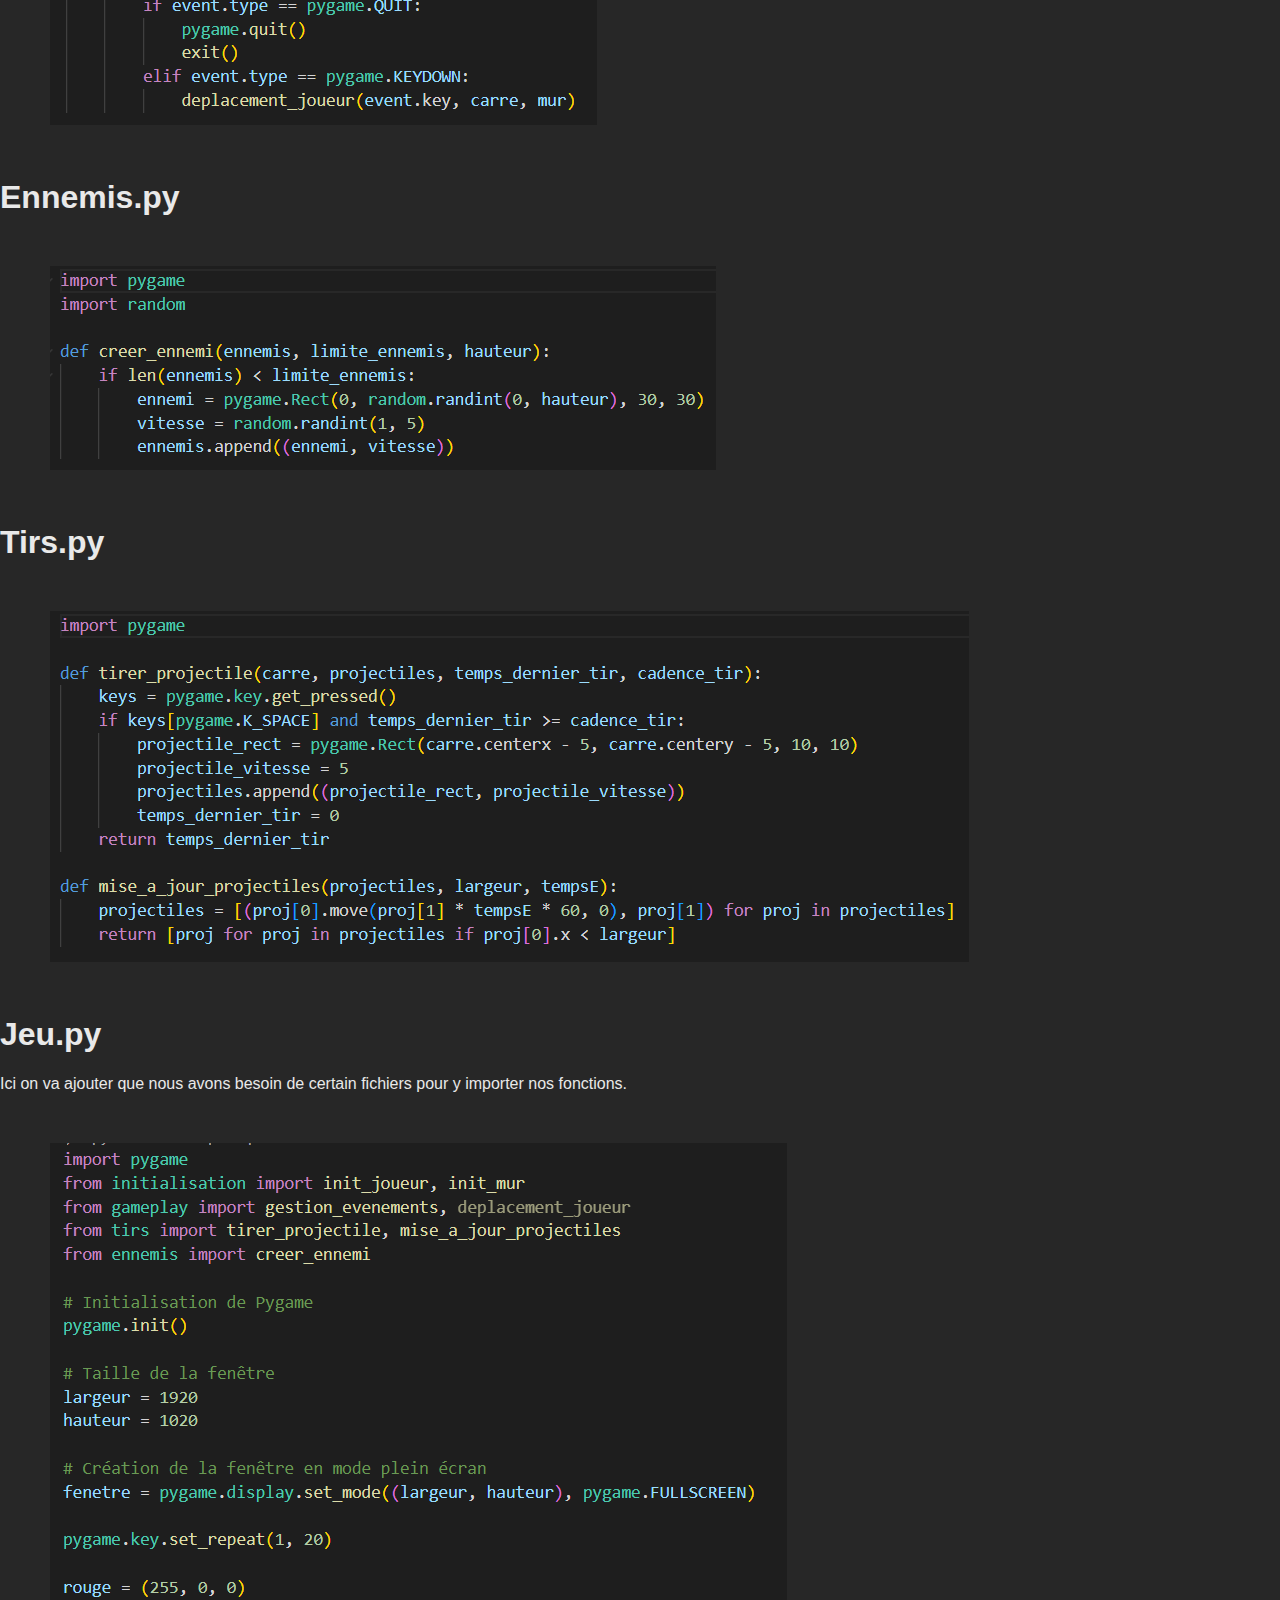
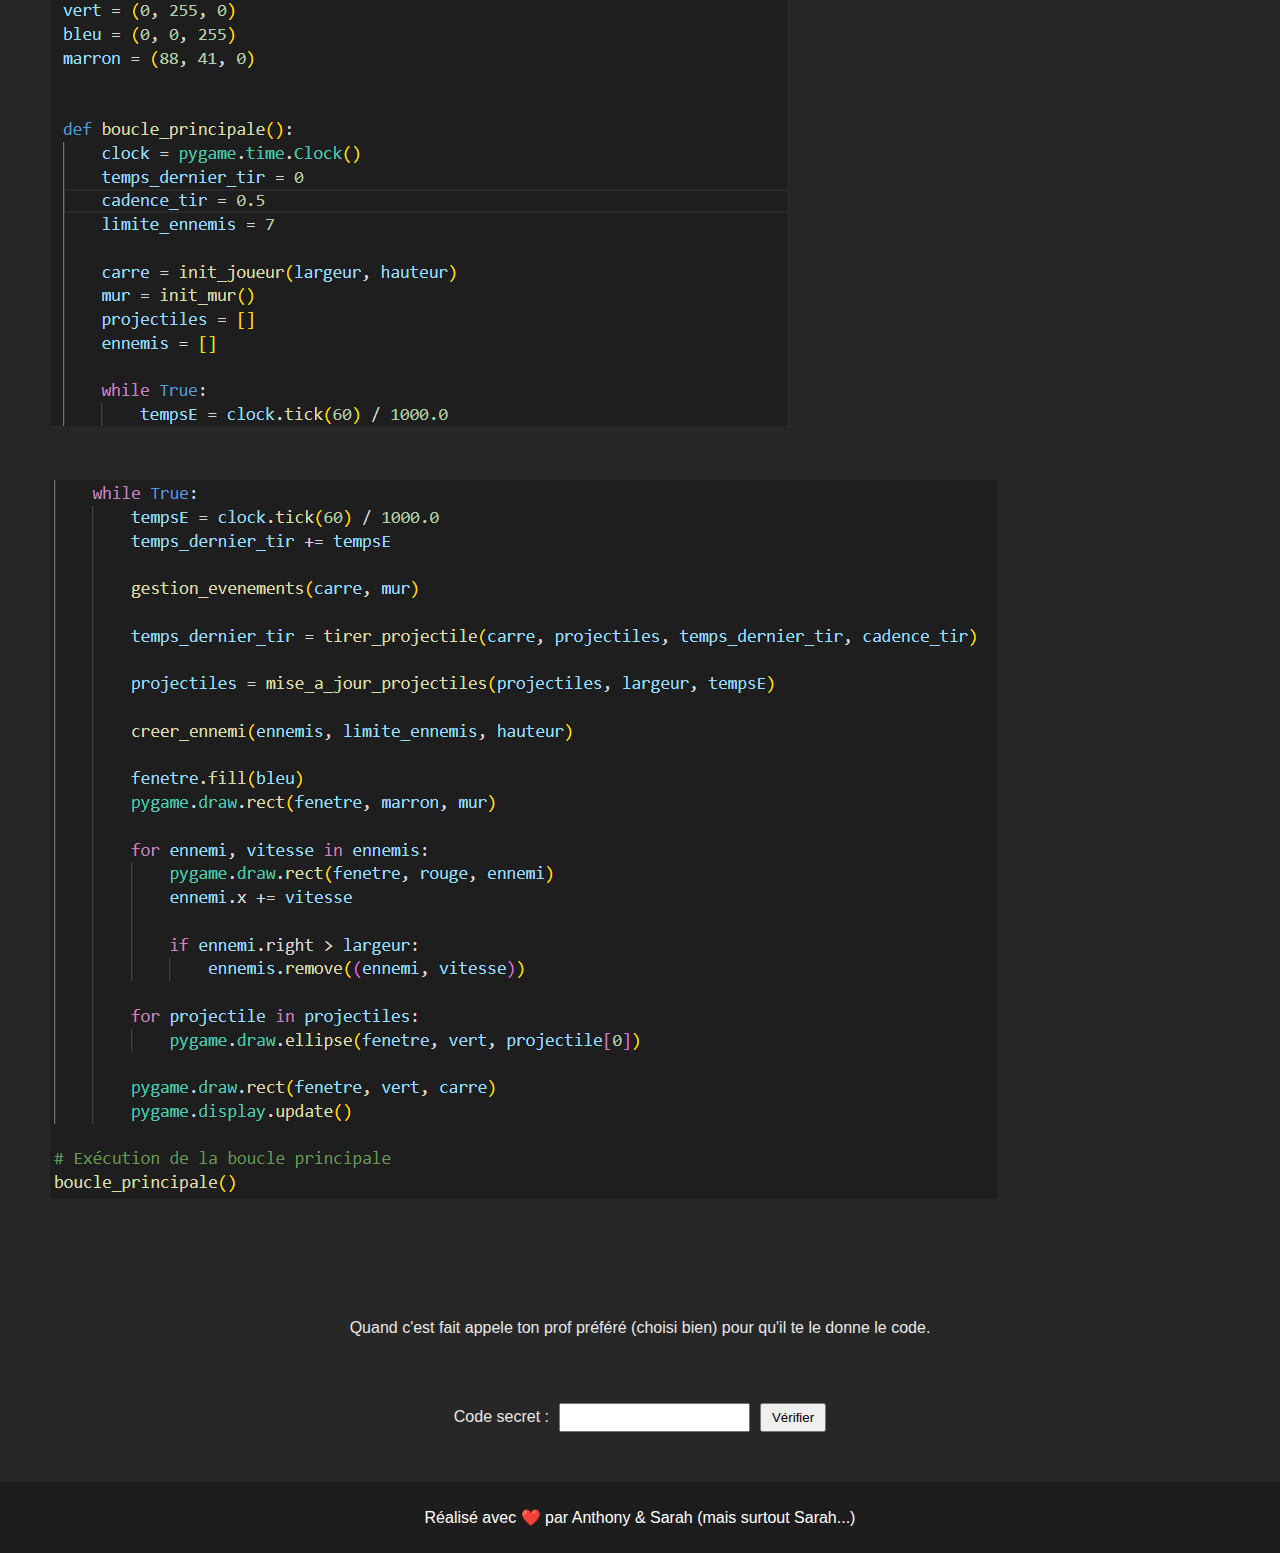
<file: Tutoriel/more/index7.html>
<!DOCTYPE html>
<html lang="fr">
<head>
  <meta charset="UTF-8">
  <meta name="viewport" content="width=device-width, initial-scale=1.0">
  <link rel="stylesheet" href="style.css">
  <title>🎮💻</title>
</head>

<body>
    
    <progress value="0" max="100" id="scroll-progress"></progress>

    <h1>Un peu de propreté !</h1>

    <p>Depuis le début des leçons on rajoute du code sur du code sur du code... Et ça devient vite le bizard ! C'est de moins en moins agréable 
        de s'y retrouver pour modififier les choses et en rajouter. On va donc tout trier, mettre chaque chose dans des fonctions pour une lisibilité
        plus claire et on va aussi rajouter quelque commentaires pour indiquer ce que nos bouts de code font.
    </p>

    <p>Les commentaire ont un # avant, ça fait en sorte que quand ton code se lance il ignore ce qu'il y a écrit sur cette ligne, code comme phrase.
        Ca peut servir à juste faire des petites notes pour s'y retrouver mais ça peut aussi servir pour les tests ! Par exemple imaginous qu'on se
        retrouve avec un bug, parfois en commentant certaines parties du code ça fait qu'elle sera ignoré et donc voir si telle ou telle ligne 
        créait le soucis.
    </p>
    
    <p>Bon, maintenant qu'on sait ça il n' y a plus qu'à recopier tout ce code qui est de base aussi le votre, trié et arrangé par vos super profs !
        On a mit le tout dans des fichiers différents mais n'hésite pas à regrouper les fonctions comme tu le sens.
    </p>

    <p>A vos claviers !</p>

    <h1>Initialisation.py</h1>

    <div style="margin-left: 50px; margin-top: 50px; margin-bottom: 50px;">
        <img src="../assets/Initialisation.PNG" alt="Initialisation PNG">
    </div>

    <h1>Gameplay.py</h1>

    <div style="margin-left: 50px; margin-top: 50px; margin-bottom: 50px;">
        <img src="../assets/Gameplay.PNG" alt="Gameplay PNG">
    </div>

    <h1>Ennemis.py</h1>

    <div style="margin-left: 50px; margin-top: 50px; margin-bottom: 50px;">
        <img src="../assets/Ennemis.PNG" alt="Ennemis PNG">
    </div>

    <h1>Tirs.py</h1>

    <div style="margin-left: 50px; margin-top: 50px; margin-bottom: 50px;">
        <img src="../assets/Tirs.PNG" alt="Tirs PNG">
    </div>

    <h1>Jeu.py</h1>
    <p>Ici on va ajouter que nous avons besoin de certain fichiers pour y importer nos fonctions.</p>

    <div style="margin-left: 50px; margin-top: 50px; margin-bottom: 50px;">
        <img src="../assets/Jeu1.PNG" alt="Jeu1 PNG">
    </div>

    <div style="margin-left: 50px; margin-top: 50px; margin-bottom: 50px;">
        <img src="../assets/Jeu2.PNG" alt="Jeu2 PNG">
    </div>

    <div class="secret-code-container" style="margin-top: 100px;">
        <p>Quand c'est fait appele ton prof préféré (choisi bien) pour qu'il te le donne le code.</p>
    </div>

    <div class="secret-code-container" style="margin-top: 50px; margin-bottom: 50px;">
      <label for="secret-code">Code secret :</label>
      <input type="password" id="secret-code" />
      <button onclick="checkSecretCode('good', 'index8.html')">Vérifier</button>
    </div>

    <footer>
        <p>Réalisé avec ❤️ par Anthony & Sarah (mais surtout Sarah...)</p>
    </footer>

    <script src="script.js"></script>
</body>
</html>
</file>
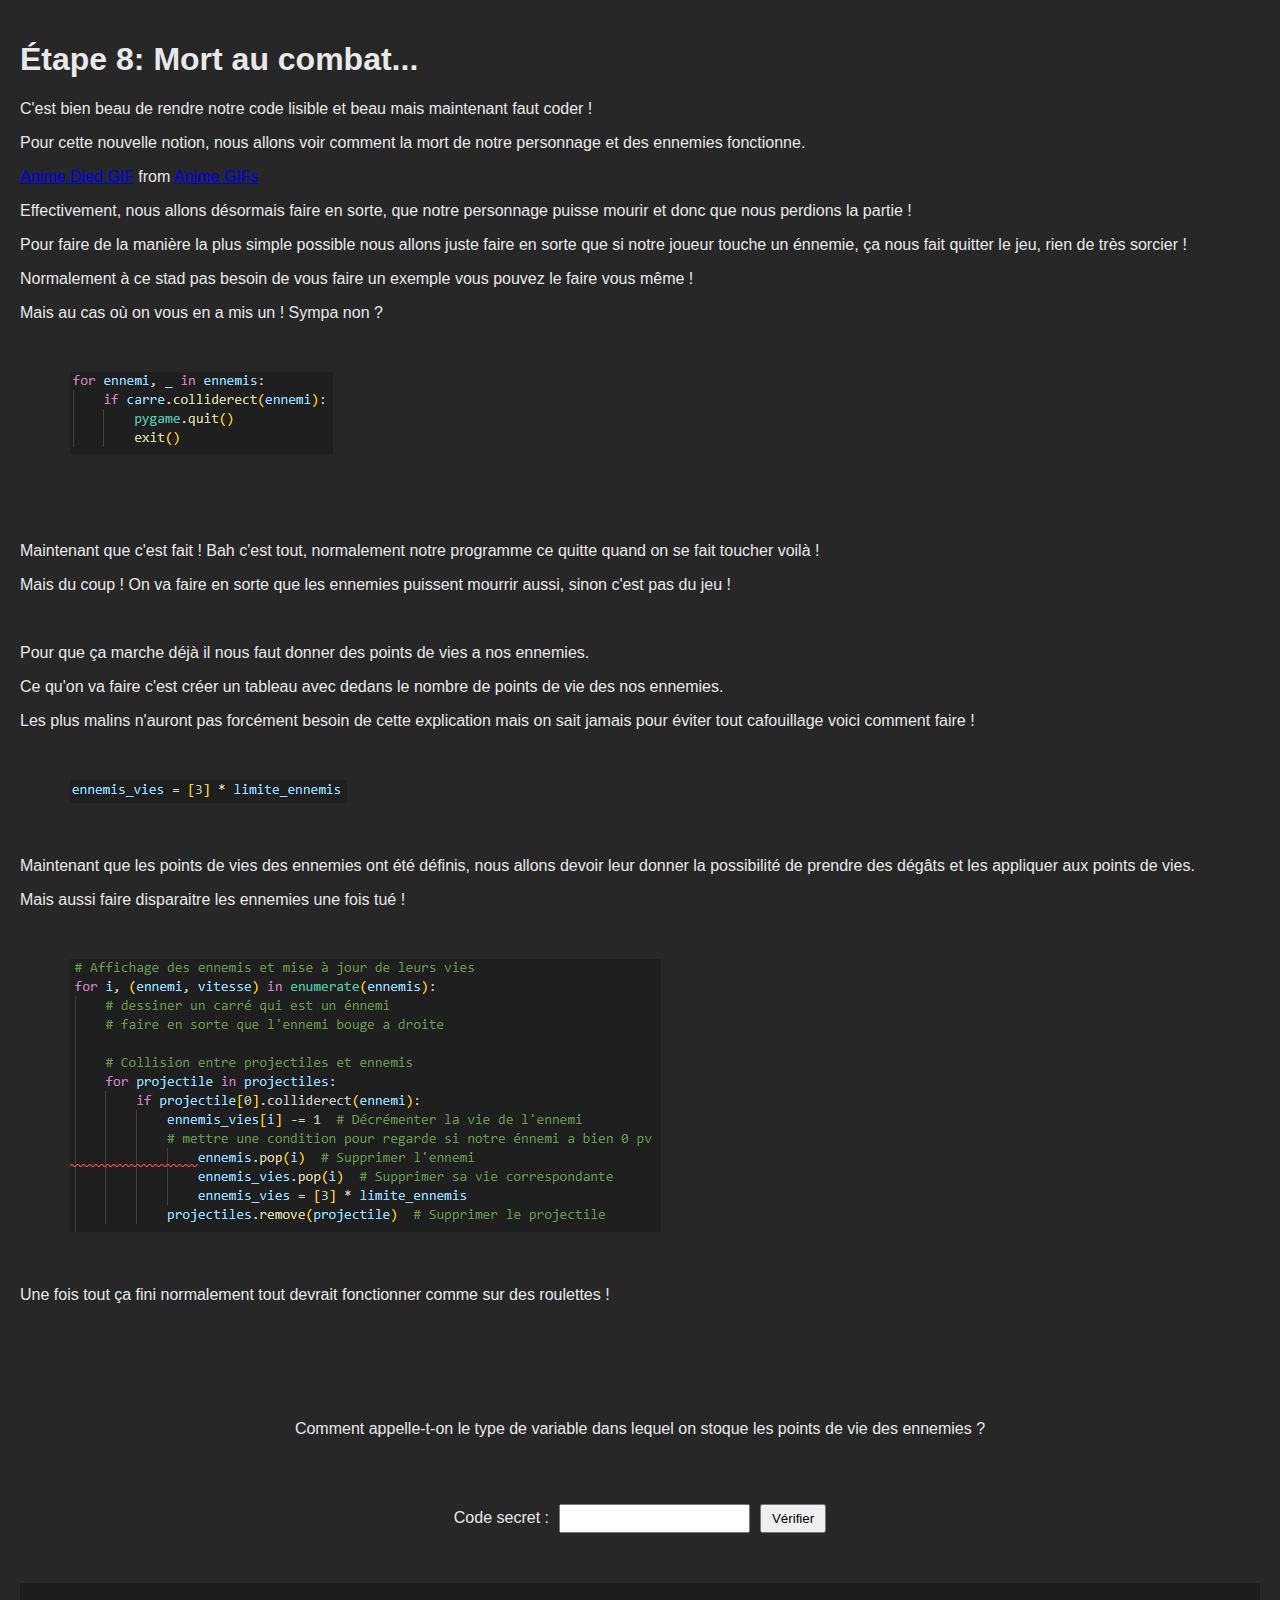
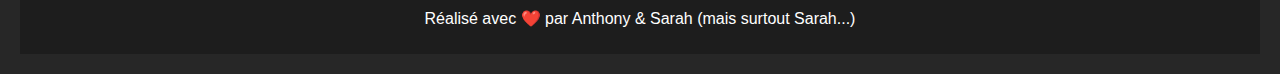
<file: Tutoriel/more/index8.html>
<!DOCTYPE html>
<html lang="fr">
<head>
  <meta charset="UTF-8">
  <meta name="viewport" content="width=device-width, initial-scale=1.0">
  <link rel="stylesheet" href="style.css">
  <title>🎮💻</title>
</head>

<body>
    
    <progress value="0" max="100" id="scroll-progress"></progress>

    <div style="display: flex;">
        <section style="flex: 2; margin-left: 20px;">
        <h1>Étape 8: Mort au combat...</h1>

        <p>C'est bien beau de rendre notre code lisible et beau mais maintenant faut coder !</p>
        <p>Pour cette nouvelle notion, nous allons voir comment la mort de notre personnage et des ennemies fonctionne.</p>

        <div class="tenor-gif-embed" data-postid="14058617" data-share-method="host" data-aspect-ratio="1.78571" data-width="40%">
            <a href="https://tenor.com/view/anime-died-anime-meme-you-died-minecraft-hit-gif-14058617">Anime Died GIF</a>
            from <a href="https://tenor.com/search/anime-gifs">Anime GIFs</a>
        </div> <script type="text/javascript" async src="https://tenor.com/embed.js"></script>
        
        <p>Effectivement, nous allons désormais faire en sorte, que notre personnage puisse mourir et donc que nous perdions la partie !</p>
        <p>Pour faire de la manière la plus simple possible nous allons juste faire en sorte que si notre joueur touche un énnemie, ça nous fait quitter le jeu, rien de très sorcier !</p>
        <p>Normalement à ce stad pas besoin de vous faire un exemple vous pouvez le faire vous même !</p>
        <p>Mais au cas où on vous en a mis un ! Sympa non ?</p>

        <div style="margin-left: 50px; margin-top: 50px; margin-bottom: 50px;">
            <img src="../assets/MORT_JOUEUR.PNG" alt="MORT_JOUEUR PNG">
        </div>

        <br>

        <p>Maintenant que c'est fait ! Bah c'est tout, normalement notre programme ce quitte quand on se fait toucher voilà !</p>
        <p>Mais du coup ! On va faire en sorte que les ennemies puissent mourrir aussi, sinon c'est pas du jeu !</p>
        
        <br>
        
        <p>Pour que ça marche déjà il nous faut donner des points de vies a nos ennemies.</p>
        <p>Ce qu'on va faire c'est créer un tableau avec dedans le nombre de points de vie des nos ennemies.</p>
        <p>Les plus malins n'auront pas forcément besoin de cette explication mais on sait jamais pour éviter tout cafouillage voici comment faire !</p>

        <div style="margin-left: 50px; margin-top: 50px; margin-bottom: 50px;">
            <img src="../assets/PV_ENNEMIES.PNG" alt="PV_ENNEMIES PNG">
        </div>

        <p>Maintenant que les points de vies des ennemies ont été définis, nous allons devoir leur donner la possibilité de prendre des dégâts et les appliquer aux points de vies.</p>
        <p>Mais aussi faire disparaitre les ennemies une fois tué !</p>

        <div style="margin-left: 50px; margin-top: 50px; margin-bottom: 50px;">
            <img src="../assets/MORT_ENNEMIE.PNG" alt="MORT_ENNEMIE PNG">
        </div>

        <p>Une fois tout ça fini normalement tout devrait fonctionner comme sur des roulettes !</p>

        <div class="secret-code-container" style="margin-top: 100px;">
            <p>Comment appelle-t-on le type de variable dans lequel on stoque les points de vie des ennemies ?</p>
        </div>
    
        <div class="secret-code-container" style="margin-top: 50px; margin-bottom: 50px;">
          <label for="secret-code">Code secret :</label>
          <input type="password" id="secret-code" />
          <button onclick="checkSecretCode('tableau', 'index9.html')">Vérifier</button>
        </div>

    <footer>
        <p>Réalisé avec ❤️ par Anthony & Sarah (mais surtout Sarah...)</p>
    </footer>

    <script src="script.js"></script>
</body>
</html>
</file>
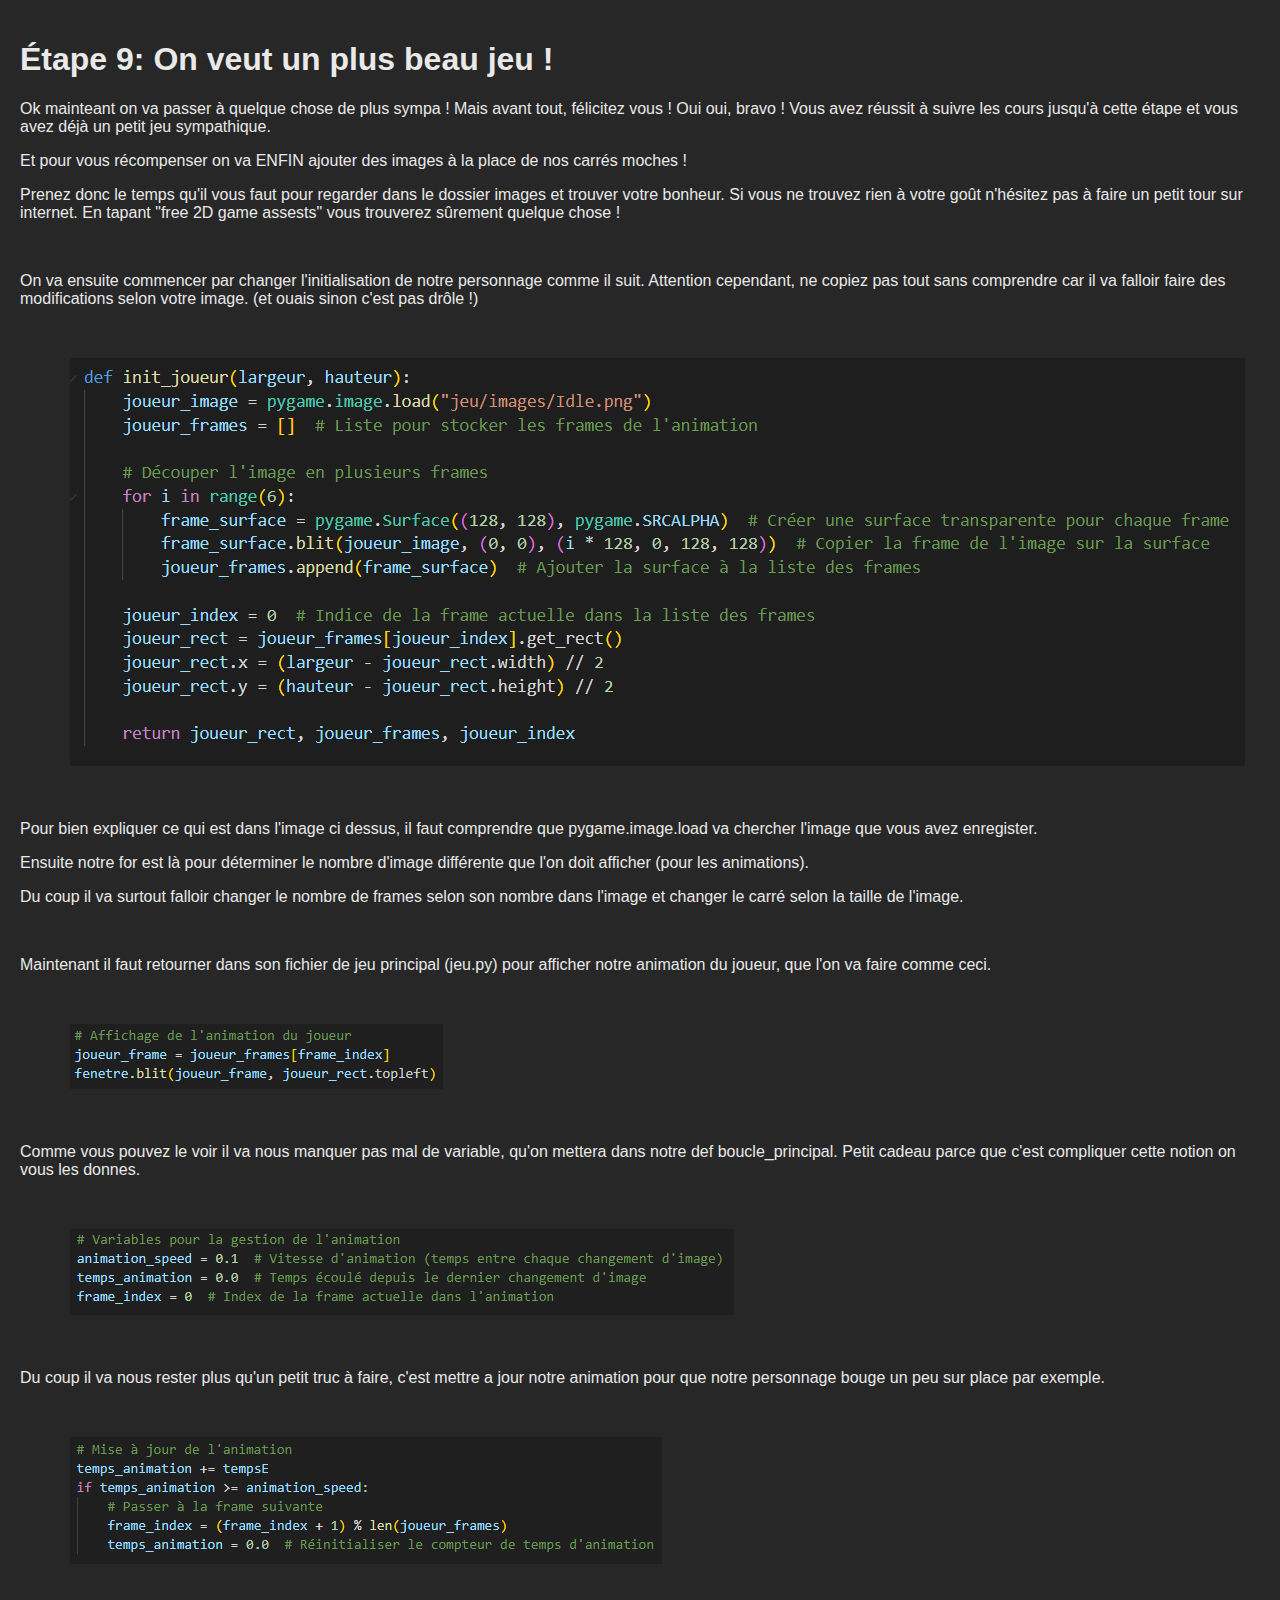
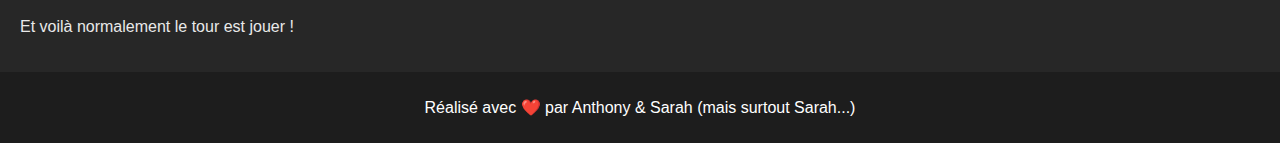
<file: Tutoriel/more/index9.html>
<!DOCTYPE html>
<html lang="fr">
<head>
  <meta charset="UTF-8">
  <meta name="viewport" content="width=device-width, initial-scale=1.0">
  <link rel="stylesheet" href="style.css">
  <title>🎮💻</title>
</head>

<body>
    
  <progress value="0" max="100" id="scroll-progress"></progress>

    <div style="display: flex;">
        <section style="flex: 2; margin-left: 20px;">
        <h1>Étape 9: On veut un plus beau jeu !</h1>
        <p>Ok mainteant on va passer à quelque chose de plus sympa ! Mais avant tout, félicitez vous ! Oui oui, bravo ! 
            Vous avez réussit à suivre les cours jusqu'à cette étape et vous avez déjà un petit jeu sympathique.</p>
        <p>Et pour vous récompenser on va ENFIN ajouter des images à la place de nos carrés moches !</p>
        <p>Prenez donc le temps qu'il vous faut pour regarder dans le dossier images et trouver votre bonheur. Si vous ne trouvez rien
            à votre goût n'hésitez pas à faire un petit tour sur internet. En tapant "free 2D game assests" vous trouverez sûrement
            quelque chose !</p>
        <br>
        <p>On va ensuite commencer par changer l'initialisation de notre personnage comme il suit. Attention cependant, ne copiez pas
            tout sans comprendre car il va falloir faire des modifications selon votre image. (et ouais sinon c'est pas drôle !)</p>
        <div style="margin-left: 50px; margin-top: 50px; margin-bottom: 50px;">
            <img src="../assets/JoueurAnimation.PNG" alt="JoueurAnimation.PNG">
        </div>
        <p>Pour bien expliquer ce qui est dans l'image ci dessus, il faut comprendre que pygame.image.load va chercher l'image que vous avez enregister.</p>
        <p>Ensuite notre for est là pour déterminer le nombre d'image différente que l'on doit afficher (pour les animations).</p>
        <p>Du coup il va surtout falloir changer le nombre de frames selon son nombre dans l'image et changer le carré selon la taille de l'image.</p>
        
        <br>
        
        <p>Maintenant il faut retourner dans son fichier de jeu principal (jeu.py) pour afficher notre animation du joueur, que l'on va faire comme ceci.</p>
        <div style="margin-left: 50px; margin-top: 50px; margin-bottom: 50px;">
          <img src="../assets/ANIMATION_JOUEUR.PNG" alt="ANIMATION_JOUEUR.PNG">
        </div>
        <p>Comme vous pouvez le voir il va nous manquer pas mal de variable, qu'on mettera dans notre def boucle_principal. Petit cadeau parce que c'est compliquer cette notion on vous les donnes.</p>
        <div style="margin-left: 50px; margin-top: 50px; margin-bottom: 50px;">
          <img src="../assets/VARIABLE_GESTION_IMAGE.PNG" alt="VARIABLE_GESTION_IMAGE.PNG">
        </div>
        <p>Du coup il va nous rester plus qu'un petit truc à faire, c'est mettre a jour notre animation pour que notre personnage bouge un peu sur place par exemple.</p>
        <div style="margin-left: 50px; margin-top: 50px; margin-bottom: 50px;">
          <img src="../assets/MAJ_ANIM_JOUEUR.PNG" alt="MAJ_ANIM_JOUEUR.PNG">
        </div>
        <p>Et voilà normalement le tour est jouer !</p>
        
      </section>
  </div>

  <footer>
    <p>Réalisé avec ❤️ par Anthony & Sarah (mais surtout Sarah...)</p>
  </footer>

  <script src="script.js"></script>
</body>
</html>
</file>
<file: Tutoriel/more/style.css>
body {
  margin: 0;
  font-family: 'Tahoma', sans-serif;
  background-color: #272727;
  color: #e9e9e9;
}

progress {
  position: fixed;
  top: 0;
  left: 0;
  width: 100%;
  height: 5px;
  background-color: #272727;
  z-index: 999;
}

progress::-webkit-progress-bar {
  background-color: #272727;
}

progress::-webkit-progress-value {
  background-color: #1941ad;
}

header {
  background-color: #c13362;
  padding: 20px;
  text-align: center;
  color: #fff;
}

section {
  margin: 20px;
}

h2 {
  color: #ffffff;
}

#game-container {
  position: relative;
  width: 600px;
  height: 400px;
  border: 2px solid #000;
  background-color: #01a5ad;
  overflow: hidden;
}

#character {
  position: absolute;
  width: 50px;
  height: 50px;
  background-color: #db3434;
  top: 50%;
  left: 50%;
  transform: translate(-50%, -50%);
}

pre {
  background-color: #1d1d1d;
  padding: 10px;
  overflow: auto;
  max-width: 700px;
}

code {
  font-family: 'Courier New', monospace;
  line-height: 0.001;
}

.secret-code-container {
  display: flex;
  align-items: center;
  justify-content: center;
  margin-top: 20px;
}

.secret-code-container label {
  margin-right: 10px;
}

.secret-code-container input {
  padding: 5px;
  margin-right: 10px;
}

.secret-code-container button {
  padding: 5px 10px;
  cursor: pointer;
}

footer {
  background-color: #1d1d1d;
  padding: 10px;
  text-align: center;
  color: #fff;
}
</file>
<file: Tutoriel/Jeu/style.css>
body {
    margin: 0;
    display: flex;
    align-items: center;
    justify-content: center;
    height: 100vh;
    background-color: #f0f0f0;
  }
  
  #game-container {
    position: relative;
    width: 600px;
    height: 400px;
    border: 2px solid #000;
    background-color: #01a5ad;
    overflow: hidden;
  }
  
  #character {
    position: absolute;
    width: 50px;
    height: 50px;
    background-color: #db3434;
    top: 50%;
    left: 50%;
    transform: translate(-50%, -50%);
  }
</file>
